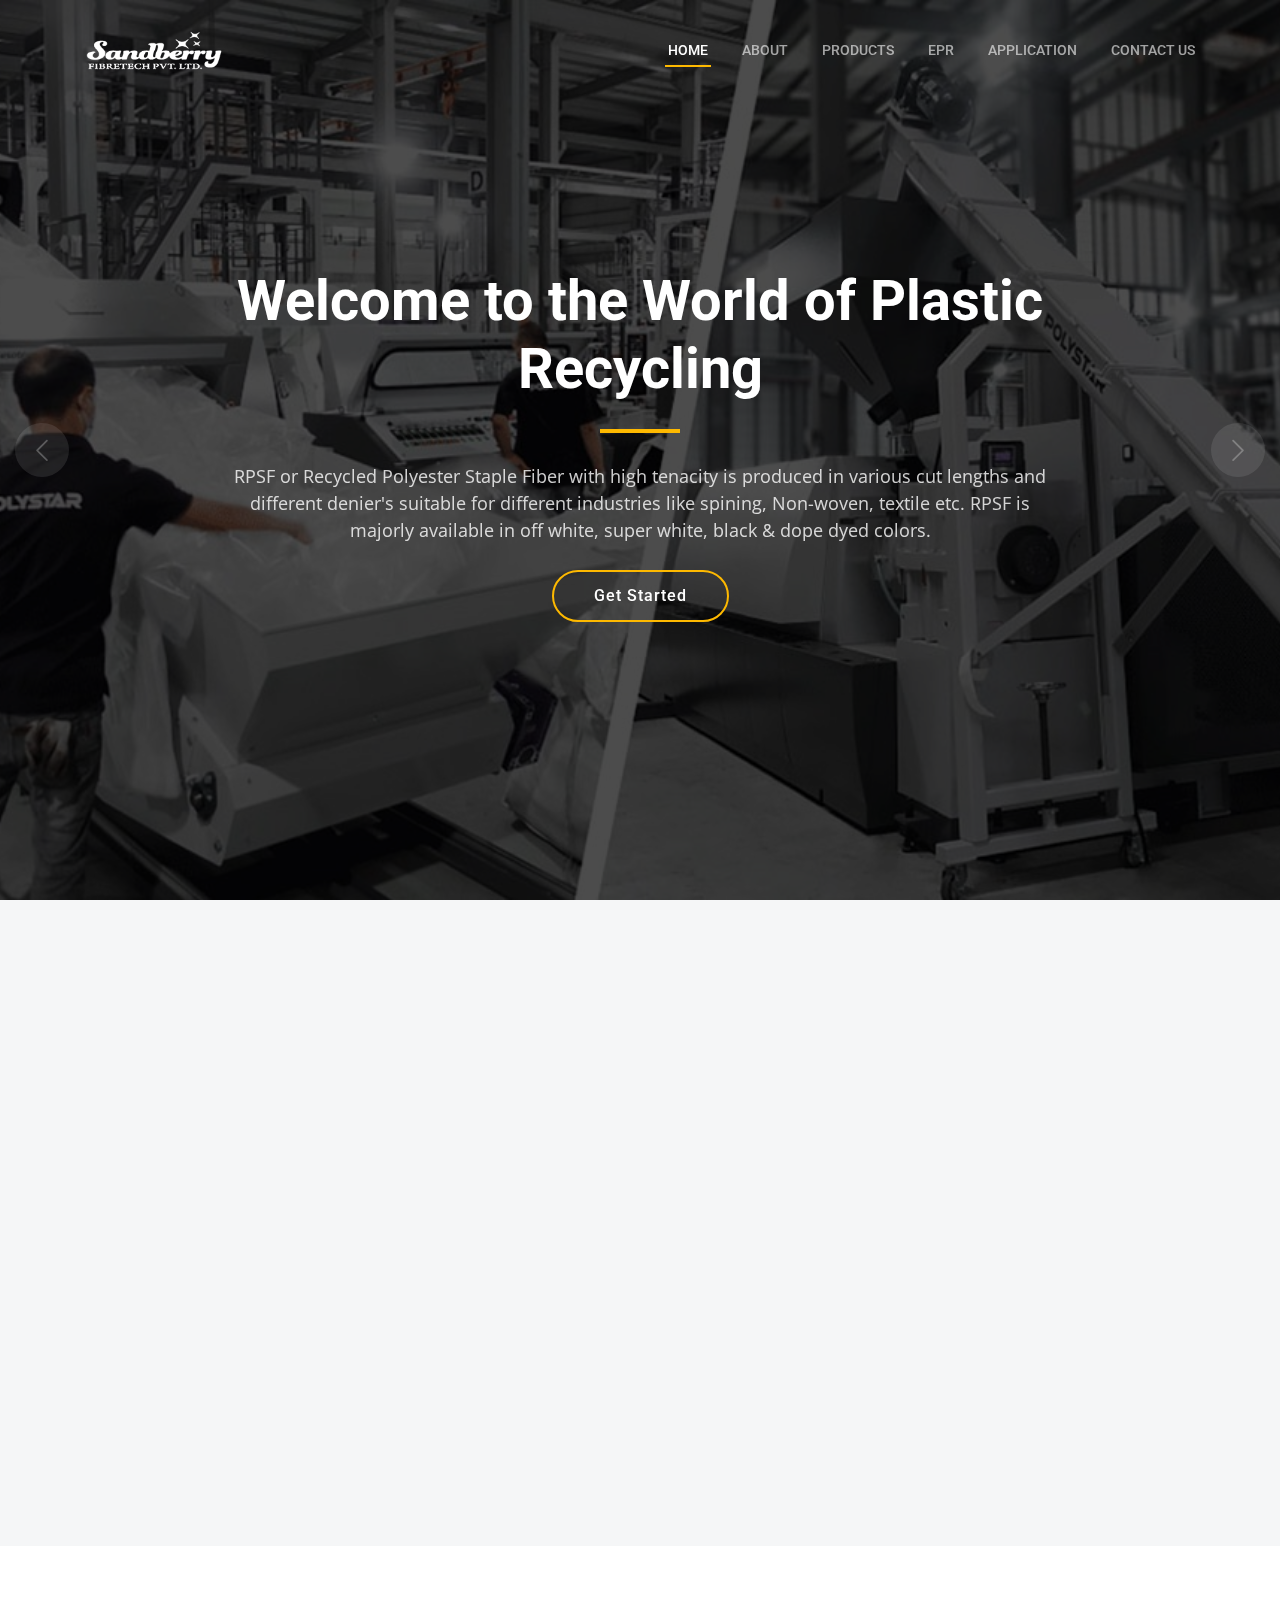
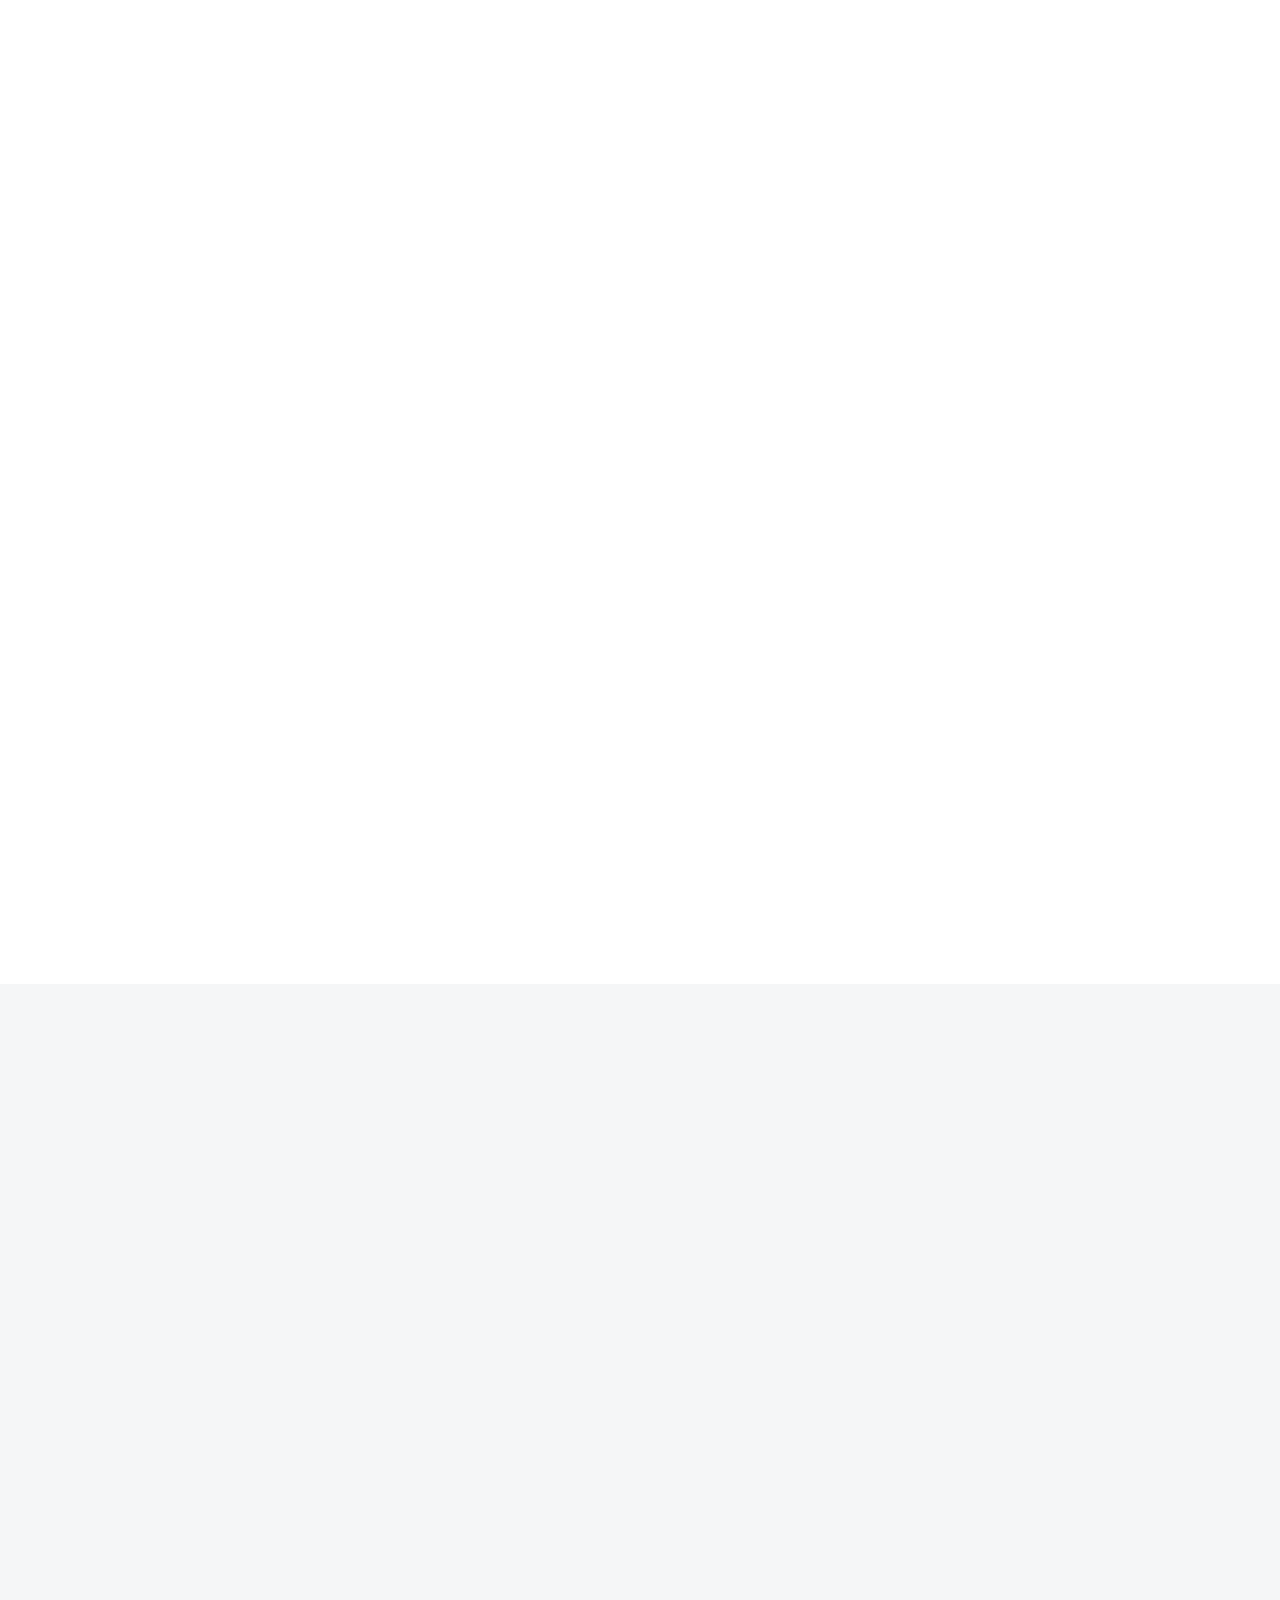
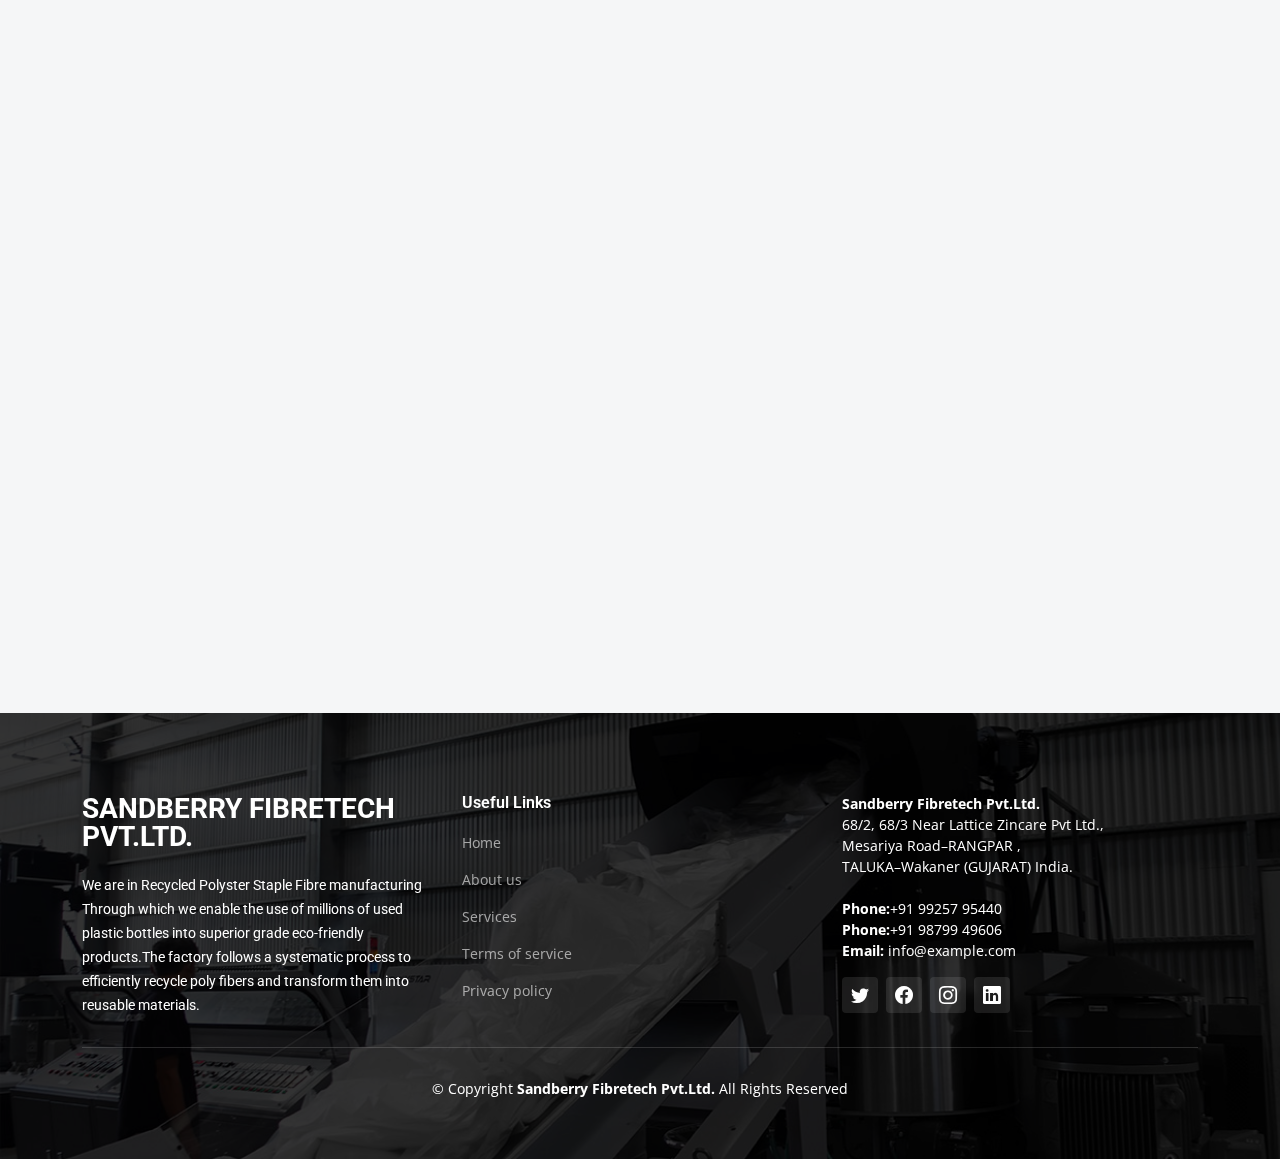
<file: index.html>
<!DOCTYPE html>
<html lang="en">

<head>
  <meta charset="utf-8">
  <meta content="width=device-width, initial-scale=1.0" name="viewport">

  <title>Sandberry Fibretech Pvt.Ltd. - Index</title>
  <meta content="" name="description">
  <meta content="" name="keywords">

  <!-- Favicons -->
  <link href="assets/img/favicon.png" rel="icon">
  <link href="assets/img/apple-touch-icon.png" rel="apple-touch-icon">

  <!-- Google Fonts -->
  <link rel="preconnect" href="https://fonts.googleapis.com">
  <link rel="preconnect" href="https://fonts.gstatic.com" crossorigin>
  <link
    href="https://fonts.googleapis.com/css2?family=Open+Sans:ital,wght@0,300;0,400;0,500;0,600;0,700;1,300;1,400;1,600;1,700&family=Roboto:ital,wght@0,300;0,400;0,500;0,600;0,700;1,300;1,400;1,500;1,600;1,700&family=Work+Sans:ital,wght@0,300;0,400;0,500;0,600;0,700;1,300;1,400;1,500;1,600;1,700&display=swap"
    rel="stylesheet">

  <!-- Vendor CSS Files -->
  <link href="assets/vendor/bootstrap/css/bootstrap.min.css" rel="stylesheet">
  <link href="assets/vendor/bootstrap-icons/bootstrap-icons.css" rel="stylesheet">
  <link href="assets/vendor/fontawesome-free/css/all.min.css" rel="stylesheet">
  <link href="assets/vendor/aos/aos.css" rel="stylesheet">
  <link href="assets/vendor/glightbox/css/glightbox.min.css" rel="stylesheet">
  <link href="assets/vendor/swiper/swiper-bundle.min.css" rel="stylesheet">

  <!-- Template Main CSS File -->
  <link href="assets/css/main.css" rel="stylesheet">

</head>

<body>

  <!-- ======= Header ======= -->
  <header id="header" class="header d-flex align-items-center">
    <div class="container-fluid container-xl d-flex align-items-center justify-content-between">
      <a href="index.html" class="logo d-flex align-items-center">
        <img src="assets/img/logo-white.png" alt="logo">
      </a>
      <i class="mobile-nav-toggle mobile-nav-show bi bi-list"></i>
      <i class="mobile-nav-toggle mobile-nav-hide d-none bi bi-x"></i>
      <nav id="navbar" class="navbar">
        <ul>
          <li><a href="index.html" class="active">Home</a></li>
          <li><a href="about.html">About</a></li>
          <li><a href="products.html">Products</a></li>
          <li><a href="epr.html">EPR</a></li>
          <li><a href="application.html">Application</a></li>
          <li><a href="contact.html">Contact us</a></li>
        </ul>
      </nav><!-- .navbar -->
    </div>
  </header><!-- End Header -->

  <!-- ======= Hero Section ======= -->
  <section id="hero" class="hero">

    <div class="info d-flex align-items-center">
      <div class="container">
        <div class="row justify-content-center">
          <div class="col-lg-9 text-center">
            <h2 data-aos="fade-down">Welcome to <span>the World of Plastic Recycling</span></h2>
            <p data-aos="fade-up">RPSF or Recycled Polyester Staple Fiber with high tenacity is produced in various cut
              lengths and different denier's suitable for different industries like spining, Non-woven, textile etc.
              RPSF is majorly available in off white, super white, black & dope dyed colors.
            </p>
            <a data-aos="fade-up" data-aos-delay="200" href="#get-started" class="btn-get-started">Get Started</a>
          </div>
        </div>
      </div>
    </div>

    <div id="hero-carousel" class="carousel slide" data-bs-ride="carousel" data-bs-interval="5000">

      <div class="carousel-item active" style="background-image: url(assets/img/slider/slider-1.jpg)">
      </div>
      <div class="carousel-item" style="background-image: url(assets/img/slider/slider-2.jpg)"></div>
      <div class="carousel-item" style="background-image: url(assets/img/slider/slider-3.jpg)"></div>

      <a class="carousel-control-prev" href="#hero-carousel" role="button" data-bs-slide="prev">
        <span class="carousel-control-prev-icon bi bi-chevron-left" aria-hidden="true"></span>
      </a>

      <a class="carousel-control-next" href="#hero-carousel" role="button" data-bs-slide="next">
        <span class="carousel-control-next-icon bi bi-chevron-right" aria-hidden="true"></span>
      </a>

    </div>

  </section><!-- End Hero Section -->

  <main id="main">

    <!-- ======= Get Started Section ======= -->
    <section id="get-started" class="get-started section-bg">
      <div class="container">

        <div class="row justify-content-between gy-4">

          <div class="col-lg-6 d-flex align-items-center" data-aos="fade-up">
            <div class="content">
              <h3>Welcome to the World of Plastic Recycling</h3>
              <p data-aos="fade-up">RPSF or Recycled Polyester Staple Fiber with high tenacity is produced in various
                cut lengths and different denier's suitable for different industries like spining, Non-woven, textile
                etc. RPSF is majorly available in off white, super white, black & dope dyed colors.
              </p>
              <p data-aos="fade-up">RPSF can be diversified as solid and hollow.we produce deniers vary from 1 to 3.0.
                in order of application fiber is divided in to high tenacity & medium tenacity. Pet flakes are produced
                from used Bottles and then after washing it can be used in manufacturies of sheets, RPSF, poly-straps
                etc.
              </p>
              <p data-aos="fade-up">More use of Recycled Pet Flakes can encourage use of recycled plastics & thus help
                save environment. Pet flakes are produced using advanced washing line to get minimum impurities. We
                produce flakes below 150 PPM.
              </p>
            </div>
          </div>

          <div class="col-lg-5" data-aos="fade">
            <form action="forms/quote.php" method="post" class="php-email-form">
              <h3>Get a quote</h3>
              <div class="row gy-3">

                <div class="col-md-12">
                  <input type="text" name="name" class="form-control" placeholder="Name" required>
                </div>

                <div class="col-md-12 ">
                  <input type="email" class="form-control" name="email" placeholder="Email" required>
                </div>

                <div class="col-md-12">
                  <input type="text" class="form-control" name="phone" placeholder="Phone" required>
                </div>

                <div class="col-md-12">
                  <textarea class="form-control" name="message" rows="6" placeholder="Message" required></textarea>
                </div>

                <div class="col-md-12 text-center">
                  <div class="loading">Loading</div>
                  <div class="error-message"></div>
                  <div class="sent-message">Your quote request has been sent successfully. Thank you!</div>
                  <button type="submit">Get a quote</button>
                </div>
              </div>
            </form>
          </div><!-- End Quote Form -->

        </div>

      </div>
    </section><!-- End Get Started Section -->

    <!-- ======= Constructions Section ======= -->
    <section id="constructions" class="constructions">
      <div class="container" data-aos="fade-up">

        <div class="section-header">
          <h2>Products</h2>
        </div>

        <div class="row gy-4">

          <div class="col-lg-12" data-aos="fade-up" data-aos-delay="100">
            <div class="card-item">
              <div class="row">
                <div class="col-xl-5">
                  <div class="card-bg" style="background-image: url(assets/img/products/photo-sb-f.jpg);"></div>
                </div>
                <div class="col-xl-7 d-flex align-items-center">
                  <div class="card-body">
                    <h4 class="card-title">Super of White</h4>
                    <p class="mb-1">The fabric created from the recycled plastic is used to make products like Sofa,
                      Cushions, Yarn
                      Spinning, Non-Woven Fabric Carpets, etc.Super of White poly fibre is a blend of cotton and
                      polyester fibres. It is a popular choice for bedding, clothing, and upholstery because it offers
                      the best qualities of both materials. Cotton is soft, breathable, and absorbent, while polyester
                      is durable, wrinkle-resistant, and easy to care for.
                    </p>
                    <p>The combination of the two materials in Super of White poly fibre results in a fabric that is
                      soft, comfortable, and long-lasting. It also makes it less prone to shrinkage or wrinkling. Super
                      of White poly fibre is an excellent choice for those who want to enjoy the softness and
                      breathability of cotton without compromising on durability and ease of care.
                    </p>
                  </div>
                </div>
              </div>
            </div>
          </div><!-- End Card Item -->

          <div class="col-lg-12" data-aos="fade-up" data-aos-delay="200">
            <div class="card-item">
              <div class="row">
                <div class="col-xl-7 d-flex align-items-center">
                  <div class="card-body">
                    <h4 class="card-title">PET Bottles</h4>
                    <p class="mb-1">We recycle discarded PET bottles into user-friendly polyester staple fibre and
                      polyester spun
                      yarn having versatile applications.Pet bottles are made from polyethylene terephthalate (PET), a
                      type of thermoplastic polymer resin. PET bottles are widely used in the packaging industry for
                      beverages, food, and personal care products due to their lightweight, durability, and
                      transparency.
                    </p>
                    <p>Polyester fiber, also known as polyfiber, is a synthetic textile fiber made from PET resin. PET
                      bottles can be recycled and transformed into polyester fiber. This process involves shredding the
                      PET bottles and melting them into a liquid form to create polyester chips. These chips can then be
                      further processed into polyester yarn and eventually woven into various fabrics.
                    </p>
                  </div>
                </div>
                <div class="col-xl-5">
                  <div class="card-bg" style="background-image: url(assets/img/products/photo-sb-g.jpg);"></div>
                </div>
              </div>
            </div>
          </div><!-- End Card Item -->

        </div>

      </div>
    </section><!-- End Constructions Section -->

    <!-- ======= Services Section ======= -->
    <section id="services" class="services section-bg">
      <div class="container" data-aos="fade-up">

        <div class="section-header">
          <h2>Why Choose Us</h2>
        </div>

        <div class="row gy-4">

          <div class="col-lg-4 col-md-6" data-aos="fade-up" data-aos-delay="100">
            <div class="service-item  position-relative">
              <div class="icon">
                <i class="fa-solid fa-mountain-city"></i>
              </div>
              <h3>Reliability & Expertise</h3>
              <p>Provide reliable research:This will help establish your company as a reliable source of information in
                the industry.
              </p>
              <a href="service-details.html" class="readmore stretched-link">Learn more <i
                  class="bi bi-arrow-right"></i></a>
            </div>
          </div><!-- End Service Item -->

          <div class="col-lg-4 col-md-6" data-aos="fade-up" data-aos-delay="200">
            <div class="service-item position-relative">
              <div class="icon">
                <i class="fa-solid fa-arrow-up-from-ground-water"></i>
              </div>
              <h3>Quality Assurance</h3>
              <p>Quality assurance is an ongoing process, and it is important to continually monitor and improve the
                quality of the content being produced. </p>
              <a href="service-details.html" class="readmore stretched-link">Learn more <i
                  class="bi bi-arrow-right"></i></a>
            </div>
          </div><!-- End Service Item -->

          <div class="col-lg-4 col-md-6" data-aos="fade-up" data-aos-delay="300">
            <div class="service-item position-relative">
              <div class="icon">
                <i class="fa-solid fa-compass-drafting"></i>
              </div>
              <h3>On-Site Support
              </h3>
              <p>At Sandberry Fibretech Pvt.Ltd., we are dedicated to providing you with the best possible support for
                your products.

              </p>
              <a href="service-details.html" class="readmore stretched-link">Learn more <i
                  class="bi bi-arrow-right"></i></a>
            </div>
          </div><!-- End Service Item -->

        </div>

      </div>
    </section><!-- End Services Section -->

    <!-- ======= Testimonials Section ======= -->
    <section id="testimonials" class="testimonials section-bg">
      <div class="container" data-aos="fade-up">

        <div class="section-header">
          <h2>Testimonials</h2>
          <p>Quam sed id excepturi ccusantium dolorem ut quis dolores nisi llum nostrum enim velit qui ut et autem uia
            reprehenderit sunt deleniti</p>
        </div>

        <div class="slides-2 swiper">
          <div class="swiper-wrapper">

            <div class="swiper-slide">
              <div class="testimonial-wrap">
                <div class="testimonial-item">
                  <img src="assets/img/testimonials/testimonials-1.jpg" class="testimonial-img" alt="">
                  <h3>Saul Goodman</h3>
                  <h4>Ceo &amp; Founder</h4>
                  <div class="stars">
                    <i class="bi bi-star-fill"></i><i class="bi bi-star-fill"></i><i class="bi bi-star-fill"></i><i
                      class="bi bi-star-fill"></i><i class="bi bi-star-fill"></i>
                  </div>
                  <p>
                    <i class="bi bi-quote quote-icon-left"></i>
                    Proin iaculis purus consequat sem cure digni ssim donec porttitora entum suscipit rhoncus.
                    Accusantium quam, ultricies eget id, aliquam eget nibh et. Maecen aliquam, risus at semper.
                    <i class="bi bi-quote quote-icon-right"></i>
                  </p>
                </div>
              </div>
            </div><!-- End testimonial item -->

            <div class="swiper-slide">
              <div class="testimonial-wrap">
                <div class="testimonial-item">
                  <img src="assets/img/testimonials/testimonials-2.jpg" class="testimonial-img" alt="">
                  <h3>Sara Wilsson</h3>
                  <h4>Designer</h4>
                  <div class="stars">
                    <i class="bi bi-star-fill"></i><i class="bi bi-star-fill"></i><i class="bi bi-star-fill"></i><i
                      class="bi bi-star-fill"></i><i class="bi bi-star-fill"></i>
                  </div>
                  <p>
                    <i class="bi bi-quote quote-icon-left"></i>
                    Export tempor illum tamen malis malis eram quae irure esse labore quem cillum quid cillum eram malis
                    quorum velit fore eram velit sunt aliqua noster fugiat irure amet legam anim culpa.
                    <i class="bi bi-quote quote-icon-right"></i>
                  </p>
                </div>
              </div>
            </div><!-- End testimonial item -->

            <div class="swiper-slide">
              <div class="testimonial-wrap">
                <div class="testimonial-item">
                  <img src="assets/img/testimonials/testimonials-3.jpg" class="testimonial-img" alt="">
                  <h3>Jena Karlis</h3>
                  <h4>Store Owner</h4>
                  <div class="stars">
                    <i class="bi bi-star-fill"></i><i class="bi bi-star-fill"></i><i class="bi bi-star-fill"></i><i
                      class="bi bi-star-fill"></i><i class="bi bi-star-fill"></i>
                  </div>
                  <p>
                    <i class="bi bi-quote quote-icon-left"></i>
                    Enim nisi quem export duis labore cillum quae magna enim sint quorum nulla quem veniam duis minim
                    tempor labore quem eram duis noster aute amet eram fore quis sint minim.
                    <i class="bi bi-quote quote-icon-right"></i>
                  </p>
                </div>
              </div>
            </div><!-- End testimonial item -->

            <div class="swiper-slide">
              <div class="testimonial-wrap">
                <div class="testimonial-item">
                  <img src="assets/img/testimonials/testimonials-4.jpg" class="testimonial-img" alt="">
                  <h3>Matt Brandon</h3>
                  <h4>Freelancer</h4>
                  <div class="stars">
                    <i class="bi bi-star-fill"></i><i class="bi bi-star-fill"></i><i class="bi bi-star-fill"></i><i
                      class="bi bi-star-fill"></i><i class="bi bi-star-fill"></i>
                  </div>
                  <p>
                    <i class="bi bi-quote quote-icon-left"></i>
                    Fugiat enim eram quae cillum dolore dolor amet nulla culpa multos export minim fugiat minim velit
                    minim dolor enim duis veniam ipsum anim magna sunt elit fore quem dolore labore illum veniam.
                    <i class="bi bi-quote quote-icon-right"></i>
                  </p>
                </div>
              </div>
            </div><!-- End testimonial item -->

            <div class="swiper-slide">
              <div class="testimonial-wrap">
                <div class="testimonial-item">
                  <img src="assets/img/testimonials/testimonials-5.jpg" class="testimonial-img" alt="">
                  <h3>John Larson</h3>
                  <h4>Entrepreneur</h4>
                  <div class="stars">
                    <i class="bi bi-star-fill"></i><i class="bi bi-star-fill"></i><i class="bi bi-star-fill"></i><i
                      class="bi bi-star-fill"></i><i class="bi bi-star-fill"></i>
                  </div>
                  <p>
                    <i class="bi bi-quote quote-icon-left"></i>
                    Quis quorum aliqua sint quem legam fore sunt eram irure aliqua veniam tempor noster veniam enim
                    culpa labore duis sunt culpa nulla illum cillum fugiat legam esse veniam culpa fore nisi cillum
                    quid.
                    <i class="bi bi-quote quote-icon-right"></i>
                  </p>
                </div>
              </div>
            </div><!-- End testimonial item -->

          </div>
          <div class="swiper-pagination"></div>
        </div>

      </div>
    </section><!-- End Testimonials Section -->


  </main><!-- End #main -->

  <!-- ======= Footer ======= -->
  <footer id="footer" class="footer">
    <div class="footer-content position-relative">
      <div class="container">
        <div class="row">

          <div class="col-lg-4 col-md-6">
            <div class="footer-info">
              <h3>Sandberry Fibretech Pvt.Ltd.
              </h3>
              <p>
                We are in Recycled Polyster Staple Fibre manufacturing Through which we enable the use of millions of
                used plastic bottles into superior grade eco-friendly products.The factory follows a systematic process
                to efficiently recycle poly fibers and transform them into reusable materials.
              </p>
            </div>
          </div><!-- End footer info column-->

          <div class="col-lg-4 col-md-6 footer-links">
            <h4>Useful Links</h4>
            <ul>
              <li><a href="index.html">Home</a></li>
              <li><a href="about.html">About us</a></li>
              <li><a href="#">Services</a></li>
              <li><a href="#">Terms of service</a></li>
              <li><a href="#">Privacy policy</a></li>
            </ul>
          </div><!-- End footer links column-->

          <div class="col-lg-4 col-md-6 footer-links">
            <p>
              <b>Sandberry Fibretech Pvt.Ltd.</b><br>
              68/2, 68/3 Near Lattice Zincare Pvt Ltd.,<br>
              Mesariya Road–RANGPAR ,<br>
              TALUKA–Wakaner (GUJARAT) India.<br><br>
              <strong>Phone:</strong>+91 99257 95440
              <br>
              <strong>Phone:</strong>+91 98799 49606
              <br>
              <strong>Email:</strong> info@example.com<br>
            </p>
            <div class="social-links d-flex mt-3">
              <a href="#" class="d-flex align-items-center justify-content-center"><i class="bi bi-twitter"></i></a>
              <a href="#" class="d-flex align-items-center justify-content-center"><i class="bi bi-facebook"></i></a>
              <a href="#" class="d-flex align-items-center justify-content-center"><i class="bi bi-instagram"></i></a>
              <a href="#" class="d-flex align-items-center justify-content-center"><i class="bi bi-linkedin"></i></a>
            </div>
          </div><!-- End footer links column-->
        </div>
      </div>
    </div>

    <div class="footer-legal text-center position-relative">
      <div class="container">
        <div class="copyright">
          &copy; Copyright <strong><span>Sandberry Fibretech Pvt.Ltd.</span></strong> All Rights Reserved
        </div>
      </div>
    </div>

  </footer>
  <!-- End Footer -->

  <a href="#" class="scroll-top d-flex align-items-center justify-content-center"><i
      class="bi bi-arrow-up-short"></i></a>

  <div id="preloader"></div>

  <!-- Vendor JS Files -->
  <script src="assets/vendor/bootstrap/js/bootstrap.bundle.min.js"></script>
  <script src="assets/vendor/aos/aos.js"></script>
  <script src="assets/vendor/glightbox/js/glightbox.min.js"></script>
  <script src="assets/vendor/isotope-layout/isotope.pkgd.min.js"></script>
  <script src="assets/vendor/swiper/swiper-bundle.min.js"></script>
  <script src="assets/vendor/purecounter/purecounter_vanilla.js"></script>
  <script src="assets/vendor/php-email-form/validate.js"></script>

  <!-- Template Main JS File -->
  <script src="assets/js/main.js"></script>

</body>

</html>
</file>
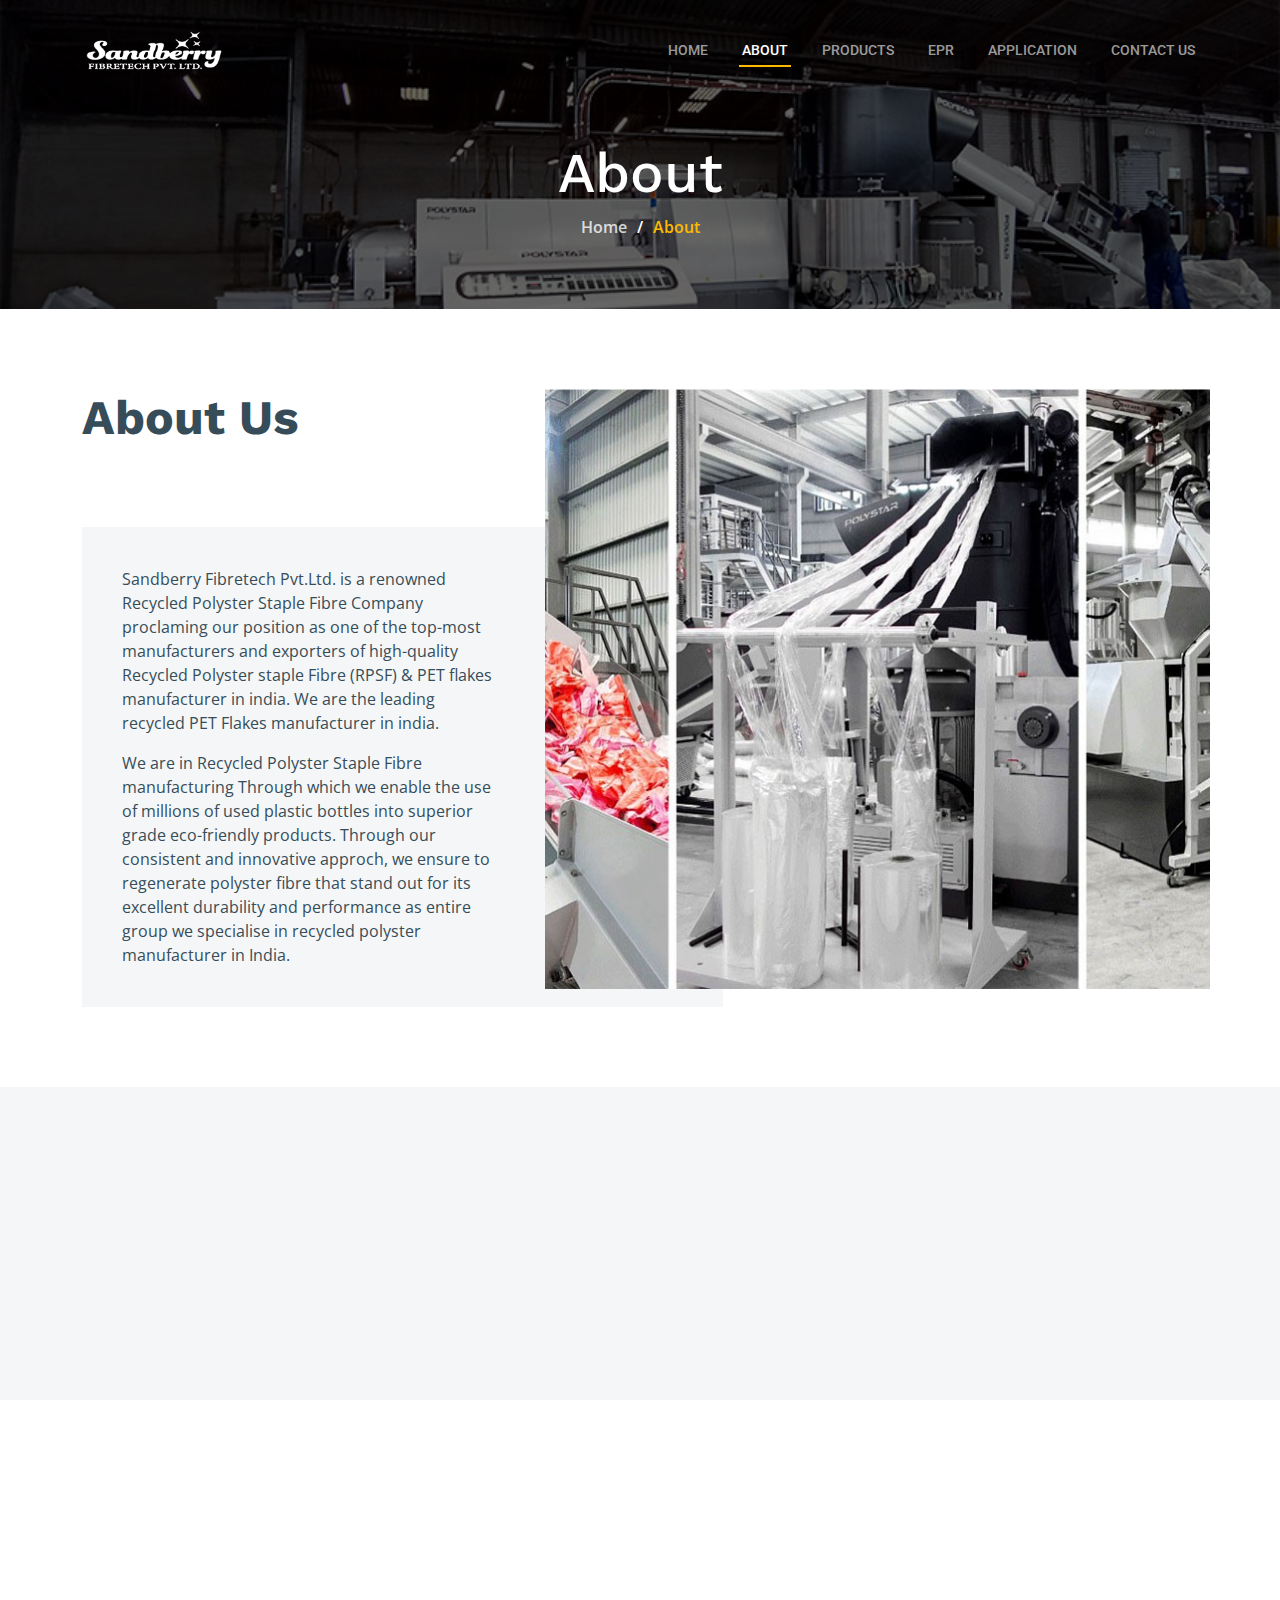
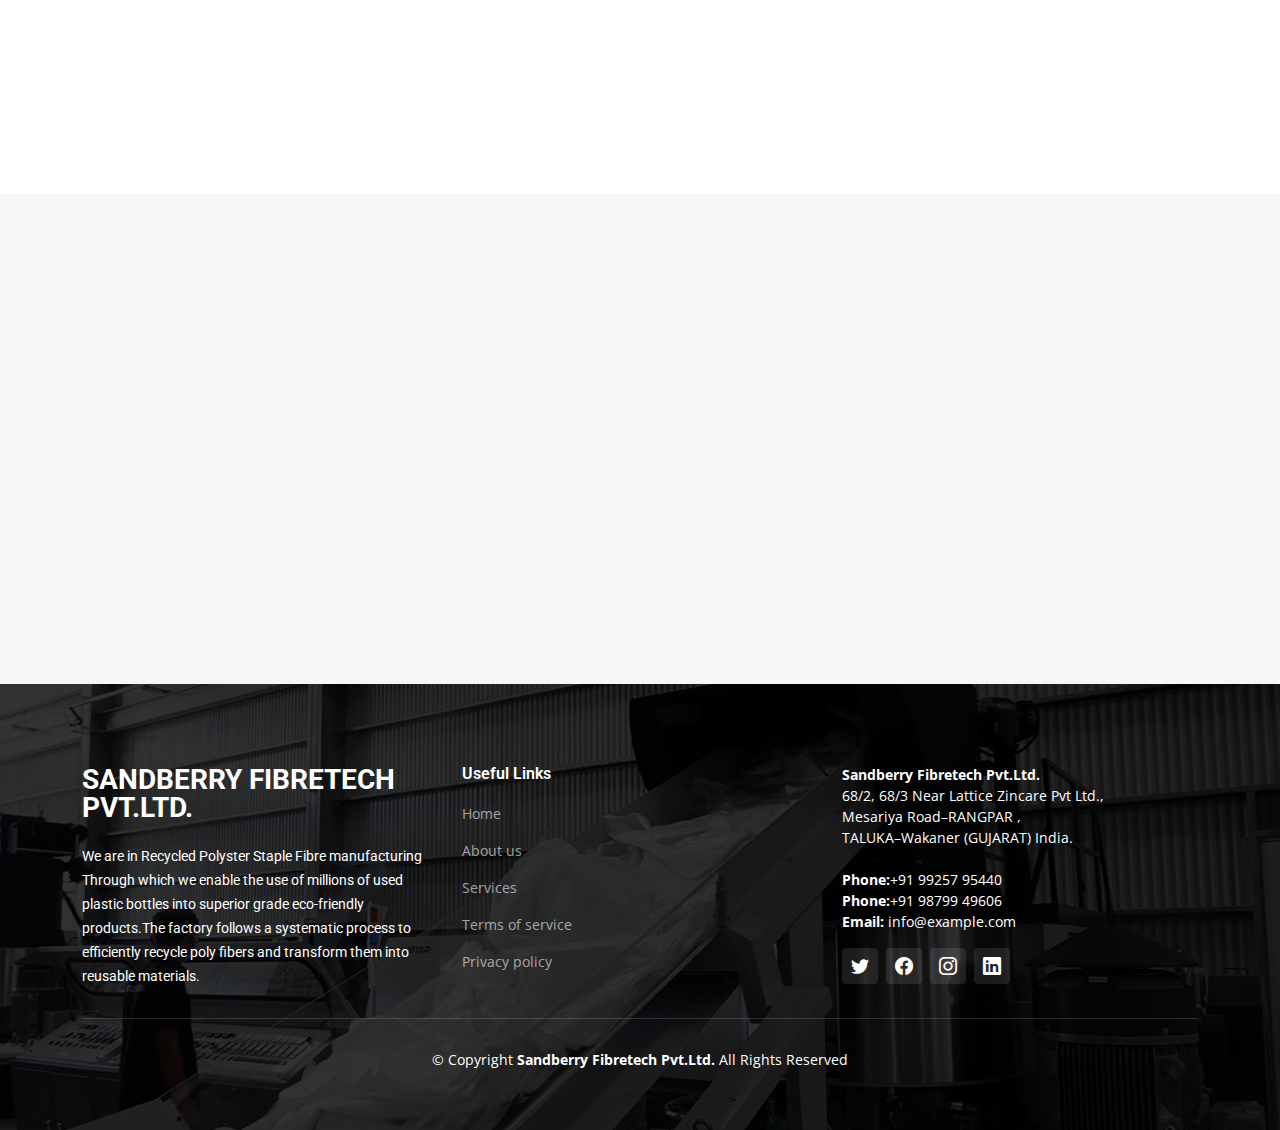
<file: about.html>
<!DOCTYPE html>
<html lang="en">

<head>
  <meta charset="utf-8">
  <meta content="width=device-width, initial-scale=1.0" name="viewport">

  <title>Sandberry Fibretech Pvt.Ltd. - About</title>
  <meta content="" name="description">
  <meta content="" name="keywords">

  <!-- Favicons -->
  <link href="assets/img/favicon.png" rel="icon">
  <link href="assets/img/apple-touch-icon.png" rel="apple-touch-icon">

  <!-- Google Fonts -->
  <link rel="preconnect" href="https://fonts.googleapis.com">
  <link rel="preconnect" href="https://fonts.gstatic.com" crossorigin>
  <link
    href="https://fonts.googleapis.com/css2?family=Open+Sans:ital,wght@0,300;0,400;0,500;0,600;0,700;1,300;1,400;1,600;1,700&family=Roboto:ital,wght@0,300;0,400;0,500;0,600;0,700;1,300;1,400;1,500;1,600;1,700&family=Work+Sans:ital,wght@0,300;0,400;0,500;0,600;0,700;1,300;1,400;1,500;1,600;1,700&display=swap"
    rel="stylesheet">

  <!-- Vendor CSS Files -->
  <link href="assets/vendor/bootstrap/css/bootstrap.min.css" rel="stylesheet">
  <link href="assets/vendor/bootstrap-icons/bootstrap-icons.css" rel="stylesheet">
  <link href="assets/vendor/fontawesome-free/css/all.min.css" rel="stylesheet">
  <link href="assets/vendor/aos/aos.css" rel="stylesheet">
  <link href="assets/vendor/glightbox/css/glightbox.min.css" rel="stylesheet">
  <link href="assets/vendor/swiper/swiper-bundle.min.css" rel="stylesheet">

  <!-- Template Main CSS File -->
  <link href="assets/css/main.css" rel="stylesheet">

</head>

<body>

  <!-- ======= Header ======= -->
  <header id="header" class="header d-flex align-items-center">
    <div class="container-fluid container-xl d-flex align-items-center justify-content-between">
      <a href="index.html" class="logo d-flex align-items-center">
        <img src="assets/img/logo-white.png" alt="logo">
      </a>
      <i class="mobile-nav-toggle mobile-nav-show bi bi-list"></i>
      <i class="mobile-nav-toggle mobile-nav-hide d-none bi bi-x"></i>
      <nav id="navbar" class="navbar">
        <ul>
          <li><a href="index.html">Home</a></li>
          <li><a href="about.html" class="active">About</a></li>
          <li><a href="products.html">Products</a></li>
          <li><a href="epr.html">EPR</a></li>
          <li><a href="application.html">Application</a></li>
          <li><a href="contact.html">Contact us</a></li>
        </ul>
      </nav><!-- .navbar -->
    </div>
  </header><!-- End Header -->

  <main id="main">

    <!-- ======= Breadcrumbs ======= -->
    <div class="breadcrumbs d-flex align-items-center" style="background-image: url('assets/img/slider/slider-8.jpg');">
      <div class="container position-relative d-flex flex-column align-items-center" data-aos="fade">

        <h2>About</h2>
        <ol>
          <li><a href="index.html">Home</a></li>
          <li>About</li>
        </ol>

      </div>
    </div>

    <section id="about" class="about">
      <div class="container" data-aos="fade-up">

        <div class="row position-relative">

          <div class="col-lg-7 about-img" style="background-image: url(assets/img/slider/slider-3.jpg);"></div>

          <div class="col-lg-7">
            <h2>About Us </h2>
            <div class="our-story">
              <p>Sandberry Fibretech Pvt.Ltd. is a renowned Recycled Polyster Staple Fibre Company proclaming our
                position as one of the top-most manufacturers and exporters of high-quality Recycled Polyster staple
                Fibre (RPSF) & PET flakes manufacturer in india. We are the leading recycled PET Flakes manufacturer in
                india.
              </p>
              <p>
                We are in Recycled Polyster Staple Fibre manufacturing Through which we enable the use of millions of
                used plastic bottles into superior grade eco-friendly products. Through our consistent and innovative
                approch, we ensure to regenerate polyster fibre that stand out for its excellent durability and
                performance as entire group we specialise in recycled polyster manufacturer in India.
              </p>
            </div>
          </div>

        </div>

      </div>
    </section>

    <section id="stats-counter" class="stats-counter section-bg">
      <div class="container" data-aos="fade-up">
        <h3>Who we are?
        </h3>
        <p>Being into sustainable business of PET plastic Recycling, We aim to collect maximum PET waste through our PAN
          India network and minimize its environmental impact by turning it into resource. Having its manufacturing
          units at Rangpar (Gujarat) Sandberry Fibretech Pvt.Ltd. has a cumulative capacity of 30,000 TPA of Recycled
          Polyster Staple Fibre, rPET Fibre and yarn. Our products find application in the manufacture of textiles
          (T-Shirts, body warmers etc.), functional textiles (non-woven air filter fabric, geo textiles, carpets, car
          upholstery) and fillings (for pillows, duvets, toys).
        </p>
      </div>
    </section>

    <section id="alt-services" class="alt-services">
      <div class="container" data-aos="fade-up">
        <h3>
          How we do?
        </h3>
        <p>
          The Poly Fibre Recycling Factory specializes in the recycling of polymeric fibers, such as polyester, to
          minimize environmental impact and promote sustainability. The factory follows a systematic process to
          efficiently recycle poly fibers and transform them into reusable materials. These materials are gathered
          through partnerships with textile manufacturers, waste management companies, and recycling programs. Upon
          collection, the polymeric fibers go through a sorting process. This step helps in optimizing the recycling
          process and ensures that the final products meet quality standards. By implementing these steps, the Poly
          Fibre Recycling Factory contributes to a circular economy by reducing the demand for new raw materials,
          minimizing waste generation, and promoting sustainable practices within the textile industry.
        </p>
      </div>
    </section>

    <section id="alt-services-2" class="alt-services section-bg">
      <div class="container" data-aos="fade-up">

        <div class="row justify-content-around gy-4">
          <div class="col-md-6">
            <h3>
              Our Vision
            </h3>
            <p>Our vision is to create a sustainable and environmentally conscious future by becoming a leading force in
              waste PET bottle recycling. Through innovation, collaboration, and cutting-edge technology, we strive to
              set new benchmarks in PET bottle recycling, ensuring that every bottle is given a new life while reducing
              the environmental impact of plastic waste. Our vision is to inspire individuals, businesses, and
              communities to embrace sustainable practices, promoting a cleaner and greener planet for generations to
              come.
            </p>
          </div>
          <div class="col-md-6">
            <h3>
              Our Mission
            </h3>
            <ul class="list-unstyled">
              <li><i class="bi bi-check-circle"></i>
                <span>
                  Our primary focus is on understanding and exceeding the expectations of our customers.
                </span>
              </li>
              <li><i class="bi bi-check-circle"></i>
                <span>
                  Our commitment to excellence extends to all aspects of our operations, from manufacturing to customer
                  service.
                </span>
              </li>
              <li><i class="bi bi-check-circle"></i>
                <span>
                  We recognize the importance of environmental sustainability and are committed to minimizing our
                  ecological footprint.
                </span>
              </li>
              <li><i class="bi bi-check-circle"></i>
                <span>
                  Our highly skilled and motivated team is instrumental in delivering world class services and driving
                  our company's success.
                </span>
              </li>
              <li><i class="bi bi-check-circle"></i>
                <span>
                  We aspire to expand our reach globally and serve customers across different regions and industries.
                </span>
              </li>
            </ul>
          </div>
        </div>

      </div>
    </section>


  </main><!-- End #main -->

  <!-- ======= Footer ======= -->
  <footer id="footer" class="footer">
    <div class="footer-content position-relative">
      <div class="container">
        <div class="row">

          <div class="col-lg-4 col-md-6">
            <div class="footer-info">
              <h3>Sandberry Fibretech Pvt.Ltd.
              </h3>
              <p>
                We are in Recycled Polyster Staple Fibre manufacturing Through which we enable the use of millions of
                used plastic bottles into superior grade eco-friendly products.The factory follows a systematic process
                to efficiently recycle poly fibers and transform them into reusable materials.
              </p>
            </div>
          </div><!-- End footer info column-->

          <div class="col-lg-4 col-md-6 footer-links">
            <h4>Useful Links</h4>
            <ul>
              <li><a href="index.html">Home</a></li>
              <li><a href="about.html">About us</a></li>
              <li><a href="#">Services</a></li>
              <li><a href="#">Terms of service</a></li>
              <li><a href="#">Privacy policy</a></li>
            </ul>
          </div><!-- End footer links column-->

          <div class="col-lg-4 col-md-6 footer-links">
            <p>
              <b>Sandberry Fibretech Pvt.Ltd.</b><br>
              68/2, 68/3 Near Lattice Zincare Pvt Ltd.,<br>
              Mesariya Road–RANGPAR ,<br>
              TALUKA–Wakaner (GUJARAT) India.<br><br>
              <strong>Phone:</strong>+91 99257 95440
              <br>
              <strong>Phone:</strong>+91 98799 49606
              <br>
              <strong>Email:</strong> info@example.com<br>
            </p>
            <div class="social-links d-flex mt-3">
              <a href="#" class="d-flex align-items-center justify-content-center"><i class="bi bi-twitter"></i></a>
              <a href="#" class="d-flex align-items-center justify-content-center"><i class="bi bi-facebook"></i></a>
              <a href="#" class="d-flex align-items-center justify-content-center"><i class="bi bi-instagram"></i></a>
              <a href="#" class="d-flex align-items-center justify-content-center"><i class="bi bi-linkedin"></i></a>
            </div>
          </div><!-- End footer links column-->
        </div>
      </div>
    </div>

    <div class="footer-legal text-center position-relative">
      <div class="container">
        <div class="copyright">
          &copy; Copyright <strong><span>Sandberry Fibretech Pvt.Ltd.</span></strong> All Rights Reserved
        </div>
      </div>
    </div>

  </footer>
  <!-- End Footer -->

  <a href="#" class="scroll-top d-flex align-items-center justify-content-center"><i
      class="bi bi-arrow-up-short"></i></a>

  <div id="preloader"></div>

  <!-- Vendor JS Files -->
  <script src="assets/vendor/bootstrap/js/bootstrap.bundle.min.js"></script>
  <script src="assets/vendor/aos/aos.js"></script>
  <script src="assets/vendor/glightbox/js/glightbox.min.js"></script>
  <script src="assets/vendor/isotope-layout/isotope.pkgd.min.js"></script>
  <script src="assets/vendor/swiper/swiper-bundle.min.js"></script>
  <script src="assets/vendor/purecounter/purecounter_vanilla.js"></script>
  <script src="assets/vendor/php-email-form/validate.js"></script>

  <!-- Template Main JS File -->
  <script src="assets/js/main.js"></script>

</body>

</html>
</file>
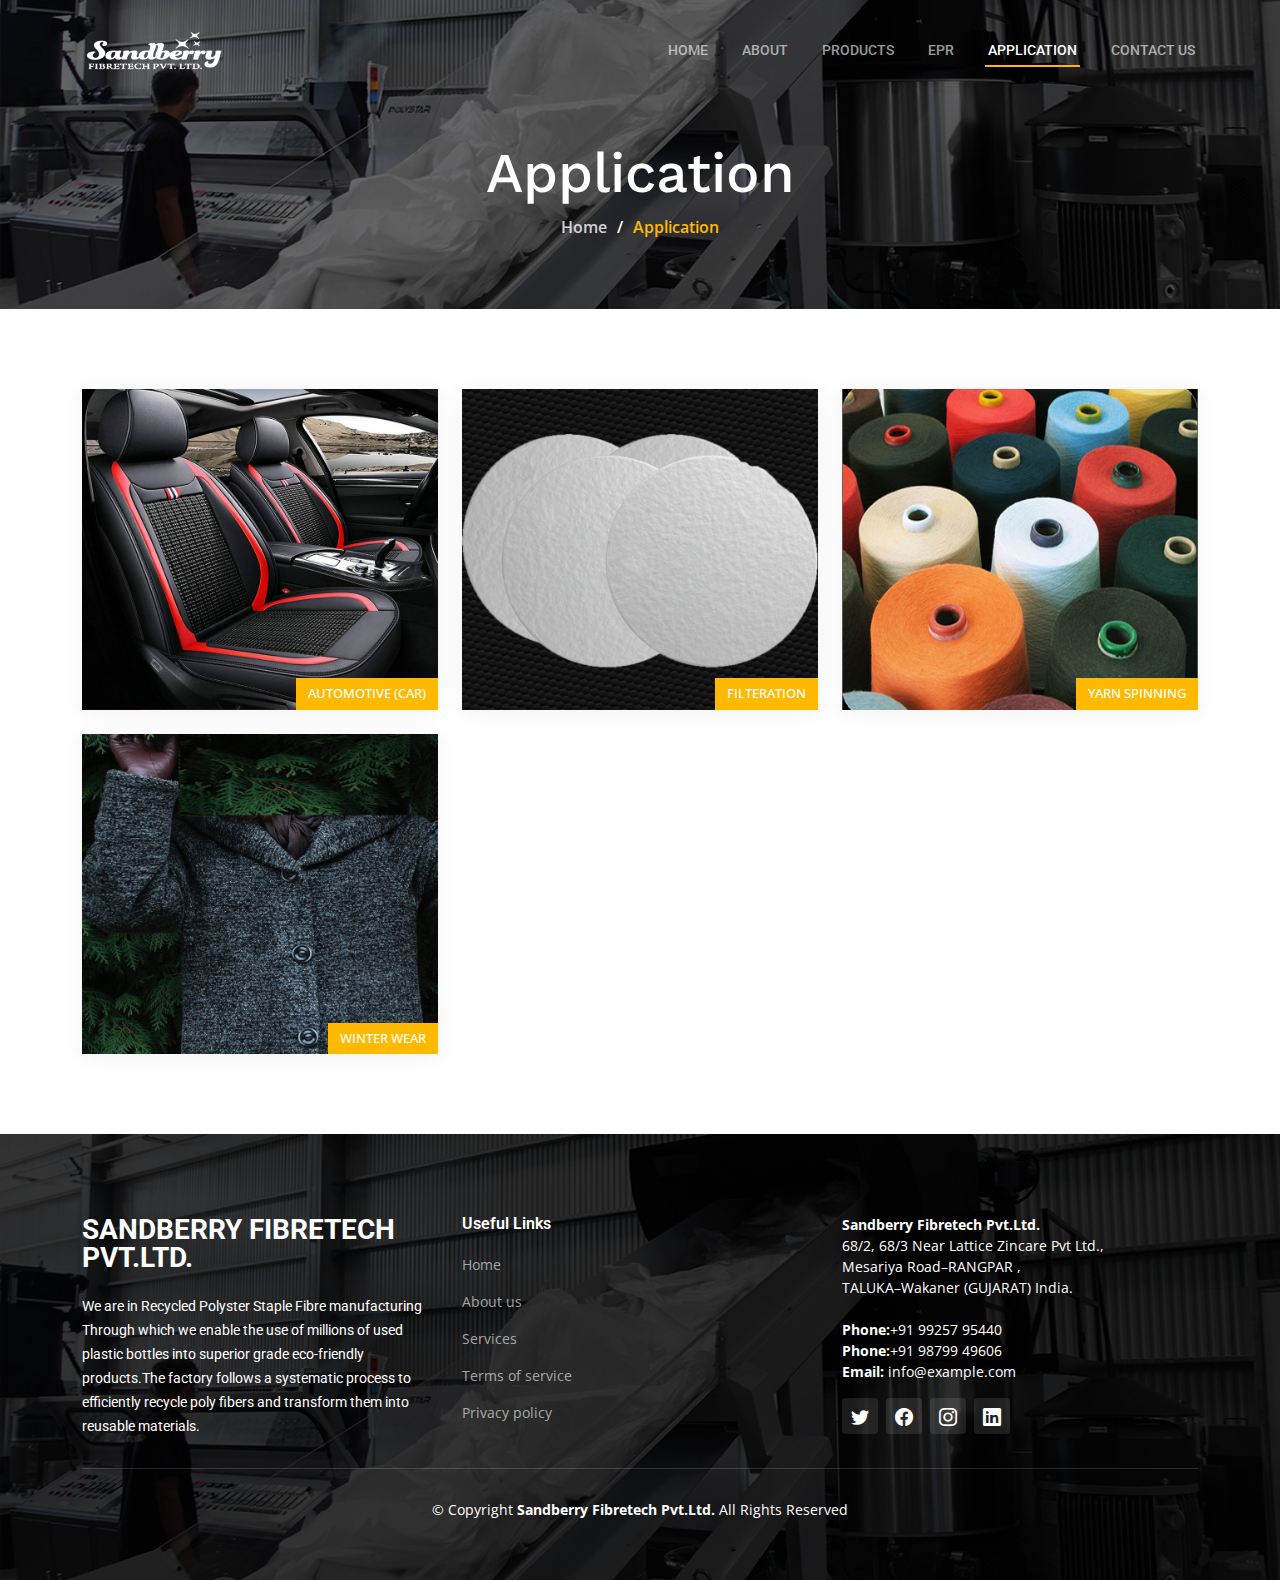
<file: application.html>
<!DOCTYPE html>
<html lang="en">

<head>
  <meta charset="utf-8">
  <meta content="width=device-width, initial-scale=1.0" name="viewport">

  <title>Sandberry Fibretech Pvt.Ltd. - Application</title>
  <meta content="" name="description">
  <meta content="" name="keywords">

  <!-- Favicons -->
  <link href="assets/img/favicon.png" rel="icon">
  <link href="assets/img/apple-touch-icon.png" rel="apple-touch-icon">

  <!-- Google Fonts -->
  <link rel="preconnect" href="https://fonts.googleapis.com">
  <link rel="preconnect" href="https://fonts.gstatic.com" crossorigin>
  <link
    href="https://fonts.googleapis.com/css2?family=Open+Sans:ital,wght@0,300;0,400;0,500;0,600;0,700;1,300;1,400;1,600;1,700&family=Roboto:ital,wght@0,300;0,400;0,500;0,600;0,700;1,300;1,400;1,500;1,600;1,700&family=Work+Sans:ital,wght@0,300;0,400;0,500;0,600;0,700;1,300;1,400;1,500;1,600;1,700&display=swap"
    rel="stylesheet">

  <!-- Vendor CSS Files -->
  <link href="assets/vendor/bootstrap/css/bootstrap.min.css" rel="stylesheet">
  <link href="assets/vendor/bootstrap-icons/bootstrap-icons.css" rel="stylesheet">
  <link href="assets/vendor/fontawesome-free/css/all.min.css" rel="stylesheet">
  <link href="assets/vendor/aos/aos.css" rel="stylesheet">
  <link href="assets/vendor/glightbox/css/glightbox.min.css" rel="stylesheet">
  <link href="assets/vendor/swiper/swiper-bundle.min.css" rel="stylesheet">

  <!-- Template Main CSS File -->
  <link href="assets/css/main.css" rel="stylesheet">


</head>

<body>

  <!-- ======= Header ======= -->
  <header id="header" class="header d-flex align-items-center">
    <div class="container-fluid container-xl d-flex align-items-center justify-content-between">
      <a href="index.html" class="logo d-flex align-items-center">
        <img src="assets/img/logo-white.png" alt="logo">
      </a>
      <i class="mobile-nav-toggle mobile-nav-show bi bi-list"></i>
      <i class="mobile-nav-toggle mobile-nav-hide d-none bi bi-x"></i>
      <nav id="navbar" class="navbar">
        <ul>
          <li><a href="index.html">Home</a></li>
          <li><a href="about.html">About</a></li>
          <li><a href="products.html">Products</a></li>
          <li><a href="epr.html">EPR</a></li>
          <li><a href="application.html" class="active">Application</a></li>
          <li><a href="contact.html">Contact us</a></li>
        </ul>
      </nav><!-- .navbar -->
    </div>
  </header><!-- End Header -->

  <main id="main">

    <!-- ======= Breadcrumbs ======= -->
    <div class="breadcrumbs d-flex align-items-center" style="background-image: url('assets/img/slider/slider-7.jpg');">
      <div class="container position-relative d-flex flex-column align-items-center" data-aos="fade">

        <h2>Application</h2>
        <ol>
          <li><a href="index.html">Home</a></li>
          <li>Application</li>
        </ol>

      </div>
    </div><!-- End Breadcrumbs -->

    <!-- ======= Application Section ======= -->
    <section id="blog" class="blog">
      <div class="container" data-aos="fade-up" data-aos-delay="100">

        <div class="row gy-4 posts-list">

          <div class="col-xl-4 col-md-6">
            <div class="post-item position-relative h-100">

              <div class="post-img position-relative overflow-hidden">
                <img src="assets/img/application/photo-sf-d.jpg" class="img-fluid" alt="">
                <span class="post-date">Automotive (Car)</span>
              </div>
            </div>
          </div><!-- End post list item -->

          <div class="col-xl-4 col-md-6">
            <div class="post-item position-relative h-100">

              <div class="post-img position-relative overflow-hidden">
                <img src="assets/img/application/photo-sf-e.jpg" class="img-fluid" alt="">
                <span class="post-date">Filteration</span>
              </div>
            </div>
          </div><!-- End post list item -->

          <div class="col-xl-4 col-md-6">
            <div class="post-item position-relative h-100">

              <div class="post-img position-relative overflow-hidden">
                <img src="assets/img/application/photo-sf-f.jpg" class="img-fluid" alt="">
                <span class="post-date">Yarn Spinning</span>
              </div>
            </div>
          </div><!-- End post list item -->

          <div class="col-xl-4 col-md-6">
            <div class="post-item position-relative h-100">

              <div class="post-img position-relative overflow-hidden">
                <img src="assets/img/application/photo-sf-i.jpg" class="img-fluid" alt="">
                <span class="post-date">Winter Wear</span>
              </div>
            </div>
          </div><!-- End post list item -->

        </div><!-- End Application posts list -->
      </div>
    </section><!-- End Application Section -->

  </main><!-- End #main -->

  <!-- ======= Footer ======= -->
  <footer id="footer" class="footer">
    <div class="footer-content position-relative">
      <div class="container">
        <div class="row">

          <div class="col-lg-4 col-md-6">
            <div class="footer-info">
              <h3>Sandberry Fibretech Pvt.Ltd.
              </h3>
              <p>
                We are in Recycled Polyster Staple Fibre manufacturing Through which we enable the use of millions of
                used plastic bottles into superior grade eco-friendly products.The factory follows a systematic process
                to efficiently recycle poly fibers and transform them into reusable materials.
              </p>
            </div>
          </div><!-- End footer info column-->

          <div class="col-lg-4 col-md-6 footer-links">
            <h4>Useful Links</h4>
            <ul>
              <li><a href="index.html">Home</a></li>
              <li><a href="about.html">About us</a></li>
              <li><a href="#">Services</a></li>
              <li><a href="#">Terms of service</a></li>
              <li><a href="#">Privacy policy</a></li>
            </ul>
          </div><!-- End footer links column-->

          <div class="col-lg-4 col-md-6 footer-links">
            <p>
              <b>Sandberry Fibretech Pvt.Ltd.</b><br>
              68/2, 68/3 Near Lattice Zincare Pvt Ltd.,<br>
              Mesariya Road–RANGPAR ,<br>
              TALUKA–Wakaner (GUJARAT) India.<br><br>
              <strong>Phone:</strong>+91 99257 95440
              <br>
              <strong>Phone:</strong>+91 98799 49606
              <br>
              <strong>Email:</strong> info@example.com<br>
            </p>
            <div class="social-links d-flex mt-3">
              <a href="#" class="d-flex align-items-center justify-content-center"><i class="bi bi-twitter"></i></a>
              <a href="#" class="d-flex align-items-center justify-content-center"><i class="bi bi-facebook"></i></a>
              <a href="#" class="d-flex align-items-center justify-content-center"><i class="bi bi-instagram"></i></a>
              <a href="#" class="d-flex align-items-center justify-content-center"><i class="bi bi-linkedin"></i></a>
            </div>
          </div><!-- End footer links column-->
        </div>
      </div>
    </div>

    <div class="footer-legal text-center position-relative">
      <div class="container">
        <div class="copyright">
          &copy; Copyright <strong><span>Sandberry Fibretech Pvt.Ltd.</span></strong> All Rights Reserved
        </div>
      </div>
    </div>

  </footer>
  <!-- End Footer -->

  <a href="#" class="scroll-top d-flex align-items-center justify-content-center"><i
      class="bi bi-arrow-up-short"></i></a>

  <div id="preloader"></div>

  <!-- Vendor JS Files -->
  <script src="assets/vendor/bootstrap/js/bootstrap.bundle.min.js"></script>
  <script src="assets/vendor/aos/aos.js"></script>
  <script src="assets/vendor/glightbox/js/glightbox.min.js"></script>
  <script src="assets/vendor/isotope-layout/isotope.pkgd.min.js"></script>
  <script src="assets/vendor/swiper/swiper-bundle.min.js"></script>
  <script src="assets/vendor/purecounter/purecounter_vanilla.js"></script>
  <script src="assets/vendor/php-email-form/validate.js"></script>

  <!-- Template Main JS File -->
  <script src="assets/js/main.js"></script>

</body>

</html>
</file>
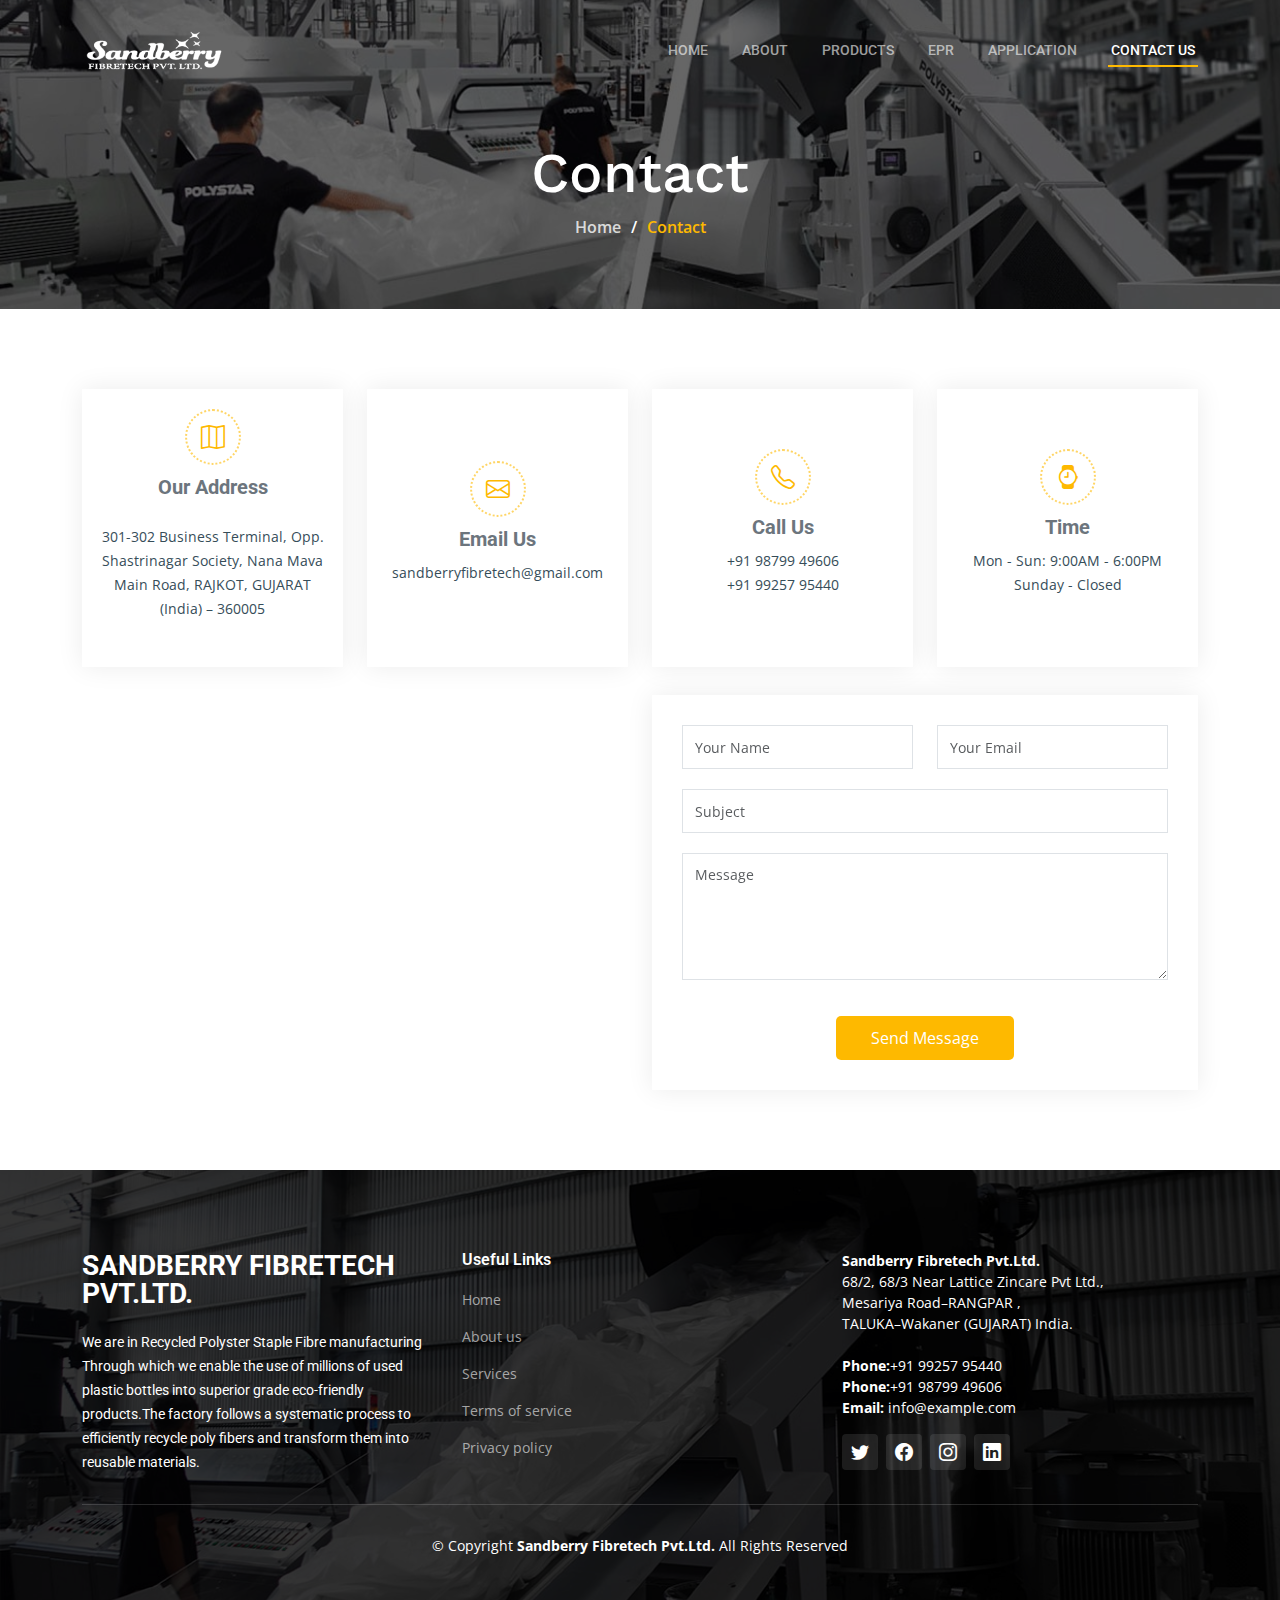
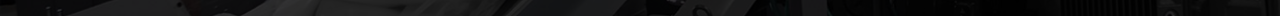
<file: contact.html>
<!DOCTYPE html>
<html lang="en">

<head>
  <meta charset="utf-8">
  <meta content="width=device-width, initial-scale=1.0" name="viewport">

  <title>Sandberry Fibretech Pvt.Ltd. - Contact</title>
  <meta content="" name="description">
  <meta content="" name="keywords">

  <!-- Favicons -->
  <link href="assets/img/favicon.png" rel="icon">
  <link href="assets/img/apple-touch-icon.png" rel="apple-touch-icon">

  <!-- Google Fonts -->
  <link rel="preconnect" href="https://fonts.googleapis.com">
  <link rel="preconnect" href="https://fonts.gstatic.com" crossorigin>
  <link href="https://fonts.googleapis.com/css2?family=Open+Sans:ital,wght@0,300;0,400;0,500;0,600;0,700;1,300;1,400;1,600;1,700&family=Roboto:ital,wght@0,300;0,400;0,500;0,600;0,700;1,300;1,400;1,500;1,600;1,700&family=Work+Sans:ital,wght@0,300;0,400;0,500;0,600;0,700;1,300;1,400;1,500;1,600;1,700&display=swap" rel="stylesheet">

  <!-- Vendor CSS Files -->
  <link href="assets/vendor/bootstrap/css/bootstrap.min.css" rel="stylesheet">
  <link href="assets/vendor/bootstrap-icons/bootstrap-icons.css" rel="stylesheet">
  <link href="assets/vendor/fontawesome-free/css/all.min.css" rel="stylesheet">
  <link href="assets/vendor/aos/aos.css" rel="stylesheet">
  <link href="assets/vendor/glightbox/css/glightbox.min.css" rel="stylesheet">
  <link href="assets/vendor/swiper/swiper-bundle.min.css" rel="stylesheet">

  <!-- Template Main CSS File -->
  <link href="assets/css/main.css" rel="stylesheet">


</head>

<body>

  <!-- ======= Header ======= -->
  <header id="header" class="header d-flex align-items-center">
    <div class="container-fluid container-xl d-flex align-items-center justify-content-between">
      <a href="index.html" class="logo d-flex align-items-center">
        <img src="assets/img/logo-white.png" alt="logo">
      </a>
      <i class="mobile-nav-toggle mobile-nav-show bi bi-list"></i>
      <i class="mobile-nav-toggle mobile-nav-hide d-none bi bi-x"></i>
      <nav id="navbar" class="navbar">
        <ul>
          <li><a href="index.html">Home</a></li>
          <li><a href="about.html">About</a></li>
          <li><a href="products.html">Products</a></li>
          <li><a href="epr.html">EPR</a></li>
          <li><a href="application.html">Application</a></li>
          <li><a href="contact.html" class="active">Contact us</a></li>
        </ul>
      </nav><!-- .navbar -->
    </div>
  </header><!-- End Header -->

  <main id="main">

    <!-- ======= Breadcrumbs ======= -->
    <div class="breadcrumbs d-flex align-items-center" style="background-image: url('assets/img/slider/slider-1.jpg');">
      <div class="container position-relative d-flex flex-column align-items-center" data-aos="fade">

        <h2>Contact</h2>
        <ol>
          <li><a href="index.html">Home</a></li>
          <li>Contact</li>
        </ol>

      </div>
    </div><!-- End Breadcrumbs -->

    <!-- ======= Contact Section ======= -->
    <section id="contact" class="contact">
      <div class="container" data-aos="fade-up" data-aos-delay="100">

        <div class="row gy-4 h-100">
          <div class="col-lg-3 col-md-6">
            <div class="info-item  d-flex flex-column justify-content-center align-items-center h-100">
              <i class="bi bi-map"></i>
              <h3>Our Address</h3>
              <p class="p-3 text-center">301-302 Business Terminal,
                Opp. Shastrinagar Society,
                Nana Mava Main Road,
                RAJKOT, GUJARAT (India) – 360005</p>
            </div>
          </div><!-- End Info Item -->

          <div class="col-lg-3 col-md-6">
            <div class="info-item d-flex flex-column justify-content-center align-items-center h-100">
              <i class="bi bi-envelope"></i>
              <h3>Email Us</h3>
              <p>sandberryfibretech@gmail.com</p>
            </div>
          </div><!-- End Info Item -->

          <div class="col-lg-3 col-md-6">
            <div class="info-item  d-flex flex-column justify-content-center align-items-center h-100">
              <i class="bi bi-telephone"></i>
              <h3>Call Us</h3>
              <p>+91 98799 49606</p>
              <p>+91 99257 95440</p>
            </div>
          </div><!-- End Info Item -->

          <div class="col-lg-3 col-md-6">
            <div class="info-item  d-flex flex-column justify-content-center align-items-center h-100">
              <i class="bi bi-watch"></i>
              <h3>Time</h3>
              <p>Mon - Sun: 9:00AM - 6:00PM
              </p>
              <p>Sunday - Closed
              </p>
            </div>
          </div><!-- End Info Item -->

        </div>

        <div class="row gy-4 mt-1">

          <div class="col-lg-6 ">
            <iframe src="https://www.google.com/maps/embed?pb=!1m13!1m8!1m3!1d7374.412683060117!2d71.079392!3d22.458879!3m2!1i1024!2i768!4f13.1!3m2!1m1!2zMjLCsDI3JzMyLjAiTiA3McKwMDQnNTMuNyJF!5e0!3m2!1sen!2sin!4v1702809789651!5m2!1sen!2sin" frameborder="0" style="border:0; width: 100%; height: 384px;" allowfullscreen></iframe>
          </div><!-- End Google Maps -->

          <div class="col-lg-6">
            <form action="forms/contact.php" method="post" role="form" class="php-email-form">
              <div class="row gy-4">
                <div class="col-lg-6 form-group">
                  <input type="text" name="name" class="form-control" id="name" placeholder="Your Name" required>
                </div>
                <div class="col-lg-6 form-group">
                  <input type="email" class="form-control" name="email" id="email" placeholder="Your Email" required>
                </div>
              </div>
              <div class="form-group">
                <input type="text" class="form-control" name="subject" id="subject" placeholder="Subject" required>
              </div>
              <div class="form-group">
                <textarea class="form-control" name="message" rows="5" placeholder="Message" required></textarea>
              </div>
              <div class="my-3">
                <div class="loading">Loading</div>
                <div class="error-message"></div>
                <div class="sent-message">Your message has been sent. Thank you!</div>
              </div>
              <div class="text-center"><button type="submit">Send Message</button></div>
            </form>
          </div><!-- End Contact Form -->

        </div>

      </div>
    </section><!-- End Contact Section -->

  </main><!-- End #main -->

  <!-- ======= Footer ======= -->
  <footer id="footer" class="footer">
    <div class="footer-content position-relative">
      <div class="container">
        <div class="row">

          <div class="col-lg-4 col-md-6">
            <div class="footer-info">
              <h3>Sandberry Fibretech Pvt.Ltd.
              </h3>
              <p>
                We are in Recycled Polyster Staple Fibre manufacturing Through which we enable the use of millions of
                used plastic bottles into superior grade eco-friendly products.The factory follows a systematic process
                to efficiently recycle poly fibers and transform them into reusable materials.
              </p>
            </div>
          </div><!-- End footer info column-->

          <div class="col-lg-4 col-md-6 footer-links">
            <h4>Useful Links</h4>
            <ul>
              <li><a href="index.html">Home</a></li>
              <li><a href="about.html">About us</a></li>
              <li><a href="#">Services</a></li>
              <li><a href="#">Terms of service</a></li>
              <li><a href="#">Privacy policy</a></li>
            </ul>
          </div><!-- End footer links column-->

          <div class="col-lg-4 col-md-6 footer-links">
            <p>
              <b>Sandberry Fibretech Pvt.Ltd.</b><br>
              68/2, 68/3 Near Lattice Zincare Pvt Ltd.,<br>
              Mesariya Road–RANGPAR ,<br>
              TALUKA–Wakaner (GUJARAT) India.<br><br>
              <strong>Phone:</strong>+91 99257 95440
              <br>
              <strong>Phone:</strong>+91 98799 49606
              <br>
              <strong>Email:</strong> info@example.com<br>
            </p>
            <div class="social-links d-flex mt-3">
              <a href="#" class="d-flex align-items-center justify-content-center"><i class="bi bi-twitter"></i></a>
              <a href="#" class="d-flex align-items-center justify-content-center"><i class="bi bi-facebook"></i></a>
              <a href="#" class="d-flex align-items-center justify-content-center"><i class="bi bi-instagram"></i></a>
              <a href="#" class="d-flex align-items-center justify-content-center"><i class="bi bi-linkedin"></i></a>
            </div>
          </div><!-- End footer links column-->
        </div>
      </div>
    </div>

    <div class="footer-legal text-center position-relative">
      <div class="container">
        <div class="copyright">
          &copy; Copyright <strong><span>Sandberry Fibretech Pvt.Ltd.</span></strong> All Rights Reserved
        </div>
      </div>
    </div>

  </footer>
  <!-- End Footer -->

  <a href="#" class="scroll-top d-flex align-items-center justify-content-center"><i class="bi bi-arrow-up-short"></i></a>

  <div id="preloader"></div>

  <!-- Vendor JS Files -->
  <script src="assets/vendor/bootstrap/js/bootstrap.bundle.min.js"></script>
  <script src="assets/vendor/aos/aos.js"></script>
  <script src="assets/vendor/glightbox/js/glightbox.min.js"></script>
  <script src="assets/vendor/isotope-layout/isotope.pkgd.min.js"></script>
  <script src="assets/vendor/swiper/swiper-bundle.min.js"></script>
  <script src="assets/vendor/purecounter/purecounter_vanilla.js"></script>
  <script src="assets/vendor/php-email-form/validate.js"></script>

  <!-- Template Main JS File -->
  <script src="assets/js/main.js"></script>

</body>

</html>
</file>
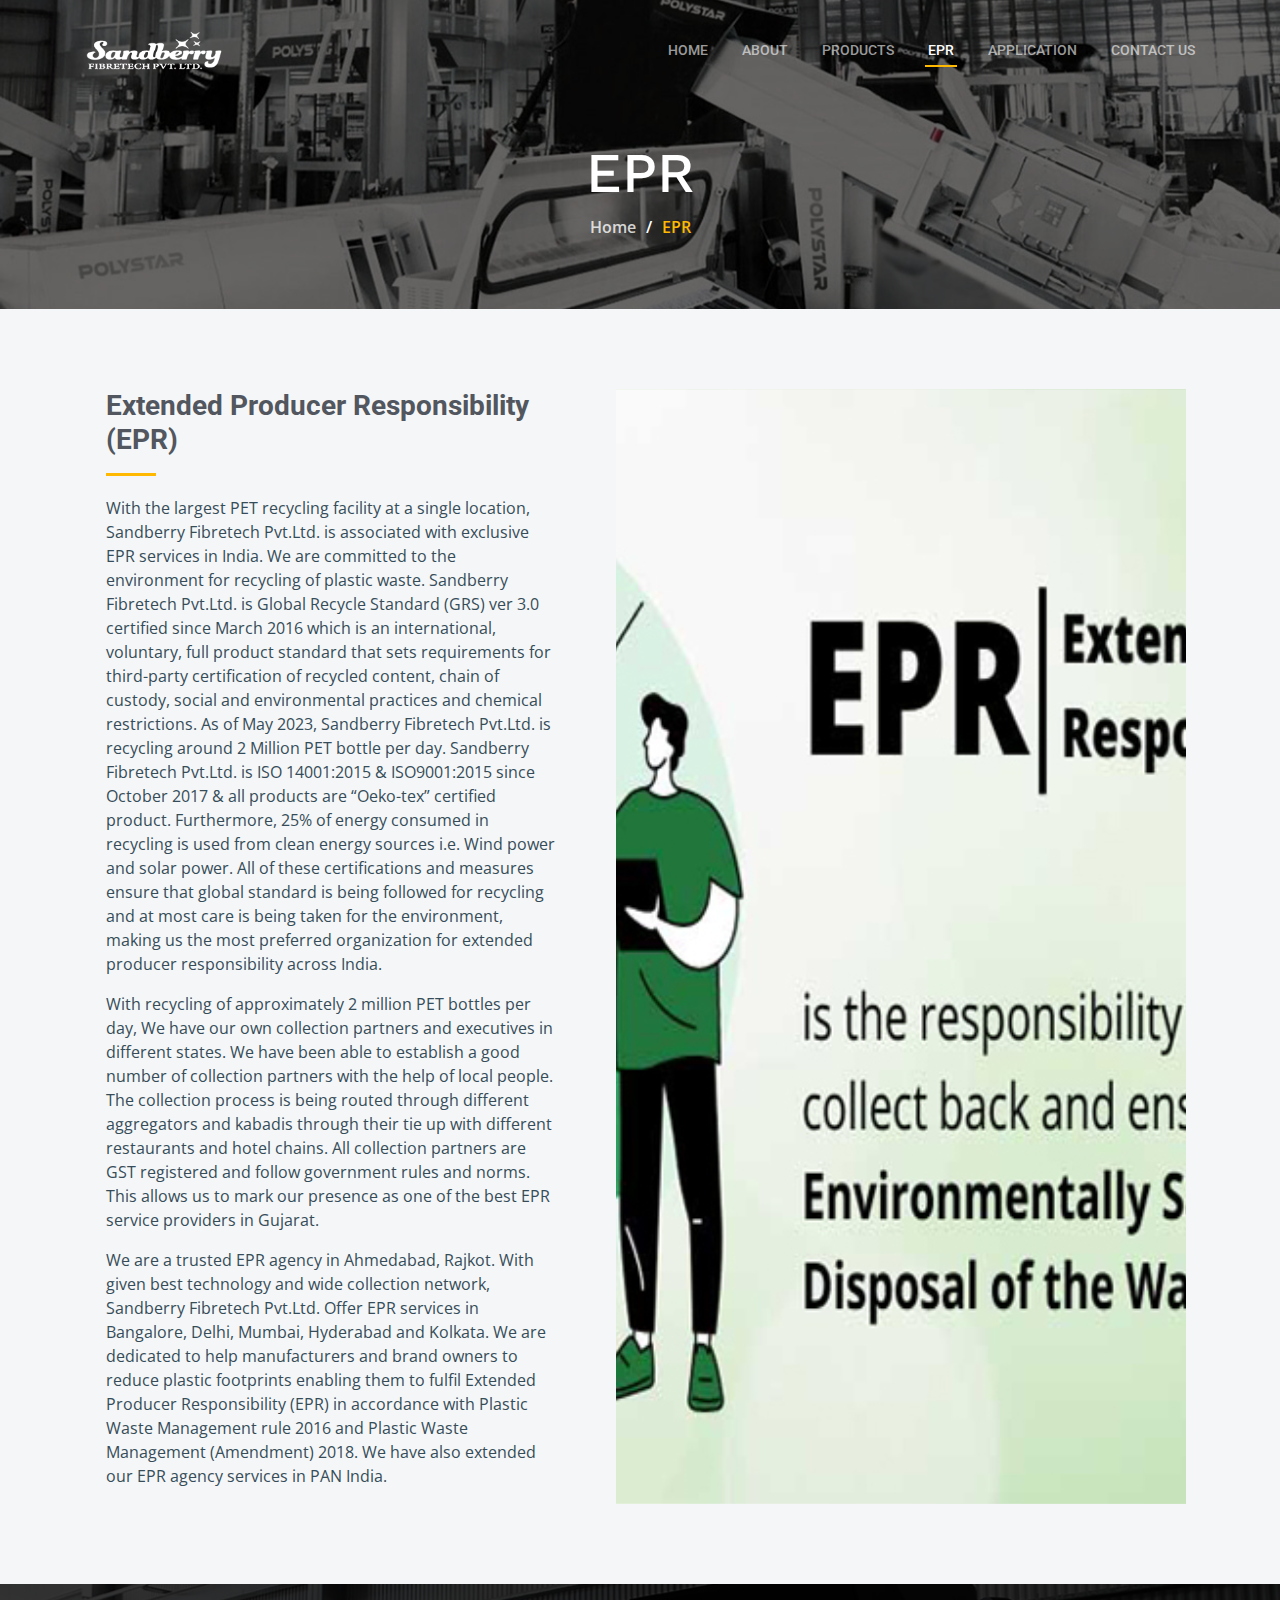
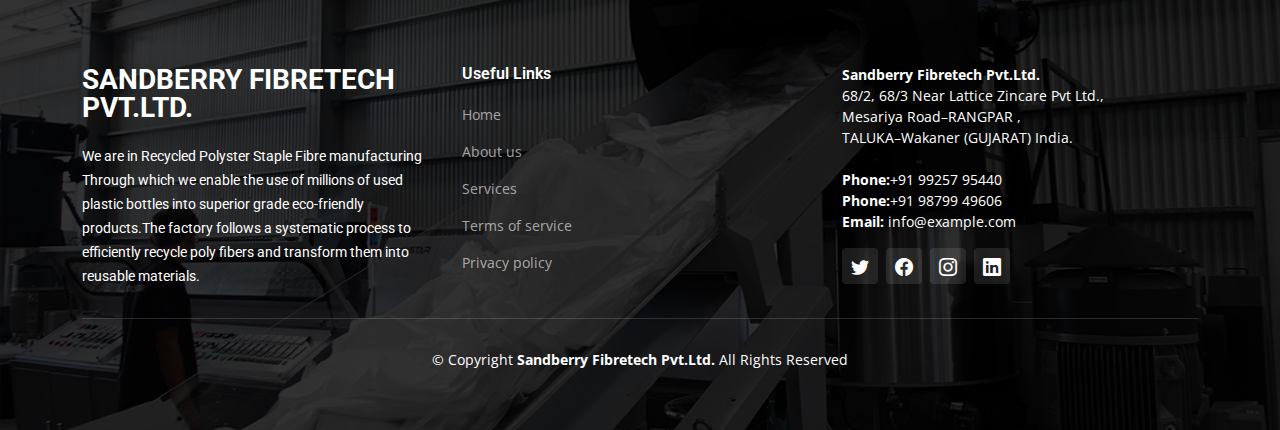
<file: epr.html>
<!DOCTYPE html>
<html lang="en">

<head>
  <meta charset="utf-8">
  <meta content="width=device-width, initial-scale=1.0" name="viewport">

  <title>Sandberry Fibretech Pvt.Ltd. - Services</title>
  <meta content="" name="description">
  <meta content="" name="keywords">

  <!-- Favicons -->
  <link href="assets/img/favicon.png" rel="icon">
  <link href="assets/img/apple-touch-icon.png" rel="apple-touch-icon">

  <!-- Google Fonts -->
  <link rel="preconnect" href="https://fonts.googleapis.com">
  <link rel="preconnect" href="https://fonts.gstatic.com" crossorigin>
  <link
    href="https://fonts.googleapis.com/css2?family=Open+Sans:ital,wght@0,300;0,400;0,500;0,600;0,700;1,300;1,400;1,600;1,700&family=Roboto:ital,wght@0,300;0,400;0,500;0,600;0,700;1,300;1,400;1,500;1,600;1,700&family=Work+Sans:ital,wght@0,300;0,400;0,500;0,600;0,700;1,300;1,400;1,500;1,600;1,700&display=swap"
    rel="stylesheet">

  <!-- Vendor CSS Files -->
  <link href="assets/vendor/bootstrap/css/bootstrap.min.css" rel="stylesheet">
  <link href="assets/vendor/bootstrap-icons/bootstrap-icons.css" rel="stylesheet">
  <link href="assets/vendor/fontawesome-free/css/all.min.css" rel="stylesheet">
  <link href="assets/vendor/aos/aos.css" rel="stylesheet">
  <link href="assets/vendor/glightbox/css/glightbox.min.css" rel="stylesheet">
  <link href="assets/vendor/swiper/swiper-bundle.min.css" rel="stylesheet">

  <!-- Template Main CSS File -->
  <link href="assets/css/main.css" rel="stylesheet">


</head>

<body>

  <!-- ======= Header ======= -->
  <header id="header" class="header d-flex align-items-center">
    <div class="container-fluid container-xl d-flex align-items-center justify-content-between">
      <a href="index.html" class="logo d-flex align-items-center">
        <img src="assets/img/logo-white.png" alt="logo">
      </a>
      <i class="mobile-nav-toggle mobile-nav-show bi bi-list"></i>
      <i class="mobile-nav-toggle mobile-nav-hide d-none bi bi-x"></i>
      <nav id="navbar" class="navbar">
        <ul>
          <li><a href="index.html">Home</a></li>
          <li><a href="about.html">About</a></li>
          <li><a href="products.html">Products</a></li>
          <li><a href="epr.html" class="active">EPR</a></li>
          <li><a href="application.html">Application</a></li>
          <li><a href="contact.html">Contact us</a></li>
        </ul>
      </nav><!-- .navbar -->
    </div>
  </header><!-- End Header -->

  <main id="main">

    <!-- ======= Breadcrumbs ======= -->
    <div class="breadcrumbs d-flex align-items-center" style="background-image: url('assets/img/slider/slider-4.jpg');">
      <div class="container position-relative d-flex flex-column align-items-center" data-aos="fade">

        <h2>EPR</h2>
        <ol>
          <li><a href="index.html">Home</a></li>
          <li>EPR</li>
        </ol>

      </div>
    </div><!-- End Breadcrumbs -->

    <section id="alt-services-2" class="alt-services section-bg">
      <div class="container" data-aos="fade-up">

        <div class="row justify-content-around gy-4">
          <div class="col-lg-5 d-flex flex-column justify-content-center">
            <h3>Extended Producer Responsibility (EPR)</h3>
            <p>With the largest PET recycling facility at a single location, Sandberry Fibretech Pvt.Ltd. is associated
              with exclusive EPR services in India. We are committed to the environment for recycling of plastic waste.
              Sandberry Fibretech Pvt.Ltd. is Global Recycle Standard (GRS) ver 3.0 certified since March 2016 which is
              an international, voluntary, full product standard that sets requirements for third-party certification of
              recycled content, chain of custody, social and environmental practices and chemical restrictions. As of
              May 2023, Sandberry Fibretech Pvt.Ltd. is recycling around 2 Million PET bottle per day. Sandberry
              Fibretech Pvt.Ltd. is ISO 14001:2015 & ISO9001:2015 since October 2017 & all products are “Oeko-tex”
              certified product. Furthermore, 25% of energy consumed in recycling is used from clean energy sources i.e.
              Wind power and solar power. All of these certifications and measures ensure that global standard is being
              followed for recycling and at most care is being taken for the environment, making us the most preferred
              organization for extended producer responsibility across India.
            </p>
            <p>
              With recycling of approximately 2 million PET bottles per day, We have our own collection partners and
              executives in different states. We have been able to establish a good number of collection partners with
              the help of local people. The collection process is being routed through different aggregators and kabadis
              through their tie up with different restaurants and hotel chains. All collection partners are GST
              registered and follow government rules and norms. This allows us to mark our presence as one of the best
              EPR service providers in Gujarat.
            </p>
            <p>
              We are a trusted EPR agency in Ahmedabad, Rajkot. With given best technology and wide collection network,
              Sandberry Fibretech Pvt.Ltd. Offer EPR services in Bangalore, Delhi, Mumbai, Hyderabad and Kolkata. We are
              dedicated to help manufacturers and brand owners to reduce plastic footprints enabling them to fulfil
              Extended Producer Responsibility (EPR) in accordance with Plastic Waste Management rule 2016 and Plastic
              Waste Management (Amendment) 2018. We have also extended our EPR agency services in PAN India.
            </p>
          </div>

          <div class="col-lg-6 img-bg" style="background-image: url(assets/img/photo-epr.jpg);" data-aos="zoom-in"
            data-aos-delay="100"></div>
        </div>

      </div>
    </section><!-- End Alt Services Section 2 -->


  </main><!-- End #main -->

  <!-- ======= Footer ======= -->
  <footer id="footer" class="footer">
    <div class="footer-content position-relative">
      <div class="container">
        <div class="row">

          <div class="col-lg-4 col-md-6">
            <div class="footer-info">
              <h3>Sandberry Fibretech Pvt.Ltd.
              </h3>
              <p>
                We are in Recycled Polyster Staple Fibre manufacturing Through which we enable the use of millions of
                used plastic bottles into superior grade eco-friendly products.The factory follows a systematic process
                to efficiently recycle poly fibers and transform them into reusable materials.
              </p>
            </div>
          </div><!-- End footer info column-->

          <div class="col-lg-4 col-md-6 footer-links">
            <h4>Useful Links</h4>
            <ul>
              <li><a href="index.html">Home</a></li>
              <li><a href="about.html">About us</a></li>
              <li><a href="#">Services</a></li>
              <li><a href="#">Terms of service</a></li>
              <li><a href="#">Privacy policy</a></li>
            </ul>
          </div><!-- End footer links column-->

          <div class="col-lg-4 col-md-6 footer-links">
            <p>
              <b>Sandberry Fibretech Pvt.Ltd.</b><br>
              68/2, 68/3 Near Lattice Zincare Pvt Ltd.,<br>
              Mesariya Road–RANGPAR ,<br>
              TALUKA–Wakaner (GUJARAT) India.<br><br>
              <strong>Phone:</strong>+91 99257 95440
              <br>
              <strong>Phone:</strong>+91 98799 49606
              <br>
              <strong>Email:</strong> info@example.com<br>
            </p>
            <div class="social-links d-flex mt-3">
              <a href="#" class="d-flex align-items-center justify-content-center"><i class="bi bi-twitter"></i></a>
              <a href="#" class="d-flex align-items-center justify-content-center"><i class="bi bi-facebook"></i></a>
              <a href="#" class="d-flex align-items-center justify-content-center"><i class="bi bi-instagram"></i></a>
              <a href="#" class="d-flex align-items-center justify-content-center"><i class="bi bi-linkedin"></i></a>
            </div>
          </div><!-- End footer links column-->
        </div>
      </div>
    </div>

    <div class="footer-legal text-center position-relative">
      <div class="container">
        <div class="copyright">
          &copy; Copyright <strong><span>Sandberry Fibretech Pvt.Ltd.</span></strong> All Rights Reserved
        </div>
      </div>
    </div>

  </footer>
  <!-- End Footer -->

  <a href="#" class="scroll-top d-flex align-items-center justify-content-center"><i
      class="bi bi-arrow-up-short"></i></a>

  <div id="preloader"></div>

  <!-- Vendor JS Files -->
  <script src="assets/vendor/bootstrap/js/bootstrap.bundle.min.js"></script>
  <script src="assets/vendor/aos/aos.js"></script>
  <script src="assets/vendor/glightbox/js/glightbox.min.js"></script>
  <script src="assets/vendor/isotope-layout/isotope.pkgd.min.js"></script>
  <script src="assets/vendor/swiper/swiper-bundle.min.js"></script>
  <script src="assets/vendor/purecounter/purecounter_vanilla.js"></script>
  <script src="assets/vendor/php-email-form/validate.js"></script>

  <!-- Template Main JS File -->
  <script src="assets/js/main.js"></script>

</body>

</html>
</file>
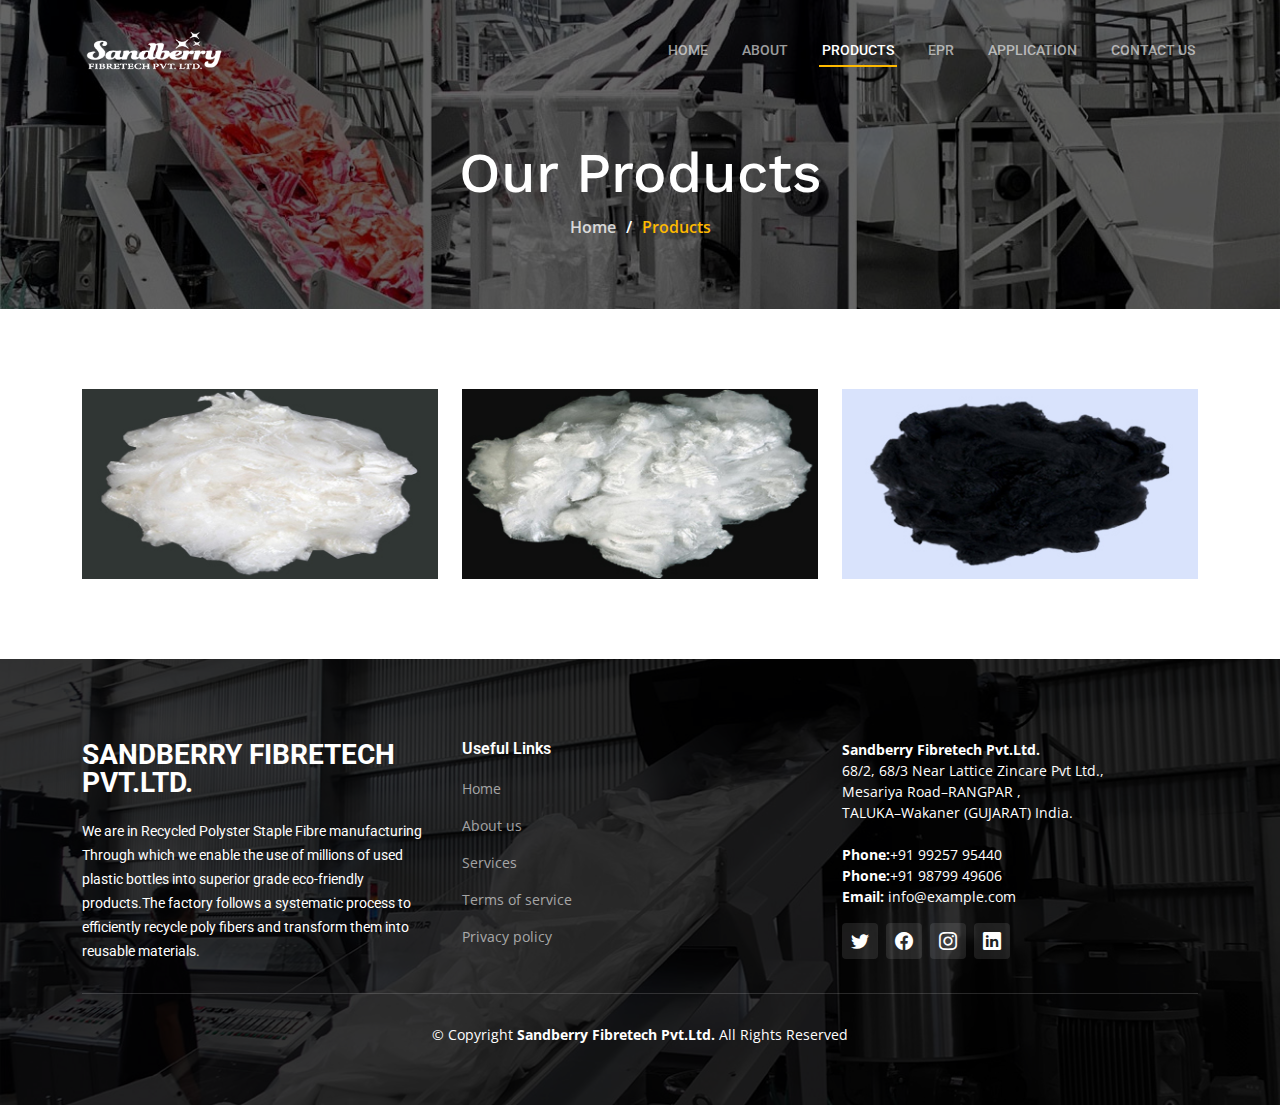
<file: products.html>
<!DOCTYPE html>
<html lang="en">

<head>
  <meta charset="utf-8">
  <meta content="width=device-width, initial-scale=1.0" name="viewport">

  <title>Sandberry Fibretech Pvt.Ltd. - Products</title>
  <meta content="" name="description">
  <meta content="" name="keywords">

  <!-- Favicons -->
  <link href="assets/img/favicon.png" rel="icon">
  <link href="assets/img/apple-touch-icon.png" rel="apple-touch-icon">

  <!-- Google Fonts -->
  <link rel="preconnect" href="https://fonts.googleapis.com">
  <link rel="preconnect" href="https://fonts.gstatic.com" crossorigin>
  <link
    href="https://fonts.googleapis.com/css2?family=Open+Sans:ital,wght@0,300;0,400;0,500;0,600;0,700;1,300;1,400;1,600;1,700&family=Roboto:ital,wght@0,300;0,400;0,500;0,600;0,700;1,300;1,400;1,500;1,600;1,700&family=Work+Sans:ital,wght@0,300;0,400;0,500;0,600;0,700;1,300;1,400;1,500;1,600;1,700&display=swap"
    rel="stylesheet">

  <!-- Vendor CSS Files -->
  <link href="assets/vendor/bootstrap/css/bootstrap.min.css" rel="stylesheet">
  <link href="assets/vendor/bootstrap-icons/bootstrap-icons.css" rel="stylesheet">
  <link href="assets/vendor/fontawesome-free/css/all.min.css" rel="stylesheet">
  <link href="assets/vendor/aos/aos.css" rel="stylesheet">
  <link href="assets/vendor/glightbox/css/glightbox.min.css" rel="stylesheet">
  <link href="assets/vendor/swiper/swiper-bundle.min.css" rel="stylesheet">

  <!-- Template Main CSS File -->
  <link href="assets/css/main.css" rel="stylesheet">


</head>

<body>

  <!-- ======= Header ======= -->
  <header id="header" class="header d-flex align-items-center">
    <div class="container-fluid container-xl d-flex align-items-center justify-content-between">
      <a href="index.html" class="logo d-flex align-items-center">
        <img src="assets/img/logo-white.png" alt="logo">
      </a>
      <i class="mobile-nav-toggle mobile-nav-show bi bi-list"></i>
      <i class="mobile-nav-toggle mobile-nav-hide d-none bi bi-x"></i>
      <nav id="navbar" class="navbar">
        <ul>
          <li><a href="index.html">Home</a></li>
          <li><a href="about.html">About</a></li>
          <li><a href="products.html" class="active">Products</a></li>
          <li><a href="epr.html">EPR</a></li>
          <li><a href="application.html">Application</a></li>
          <li><a href="contact.html">Contact us</a></li>
        </ul>
      </nav><!-- .navbar -->
    </div>
  </header><!-- End Header -->

  <main id="main">

    <!-- ======= Breadcrumbs ======= -->
    <div class="breadcrumbs d-flex align-items-center" style="background-image: url('assets/img/slider/slider-3.jpg');">
      <div class="container position-relative d-flex flex-column align-items-center" data-aos="fade">

        <h2>Our Products
        </h2>
        <ol>
          <li><a href="index.html">Home</a></li>
          <li>Products</li>
        </ol>

      </div>
    </div><!-- End Breadcrumbs -->

    <!-- ======= Our Products Section ======= -->
    <section id="projects" class="projects">
      <div class="container" data-aos="fade-up">

        <div class="row gy-4 portfolio-container" data-aos="fade-up" data-aos-delay="200">

          <div class="col-lg-4 col-md-6 portfolio-item filter-remodeling">
            <div class="portfolio-content h-100">
              <img src="assets/img/products/product-sm-b.jpg" class="img-fluid" alt="">
              <div class="portfolio-info">
                <h4>Solid - Off White</h4>
                <table class="table table-bordered"
                  style="padding-right:8px;padding-left:8px;padding-top:8px;font-size:12px;color:#ffffff;background-color:#06757e;">
                  <tbody>
                    <tr>
                      <td>FIBRE TYPE</td>
                      <td>Solid</td>
                    </tr>
                    <tr>
                      <td>DENIER</td>
                      <td>1 To 3 DN</td>
                    </tr>
                    <tr>
                      <td>COLOUR</td>
                      <td>Off White</td>
                    </tr>
                    <tr>
                      <td>CUT LENGTH</td>
                      <td>32MM To 102MM</td>
                    </tr>
                  </tbody>
                </table>
              </div>
            </div>
          </div><!-- End Projects Item -->

          <div class="col-lg-4 col-md-6 portfolio-item filter-construction">
            <div class="portfolio-content h-100">
              <img src="assets/img/products/product-sm-c.jpg" class="img-fluid" alt="">
              <div class="portfolio-info">
                <h4>Solid - Super Off White</h4>
                <table class="table table-bordered" style="padding-right:8px;padding-left:8px;padding-top:8px;font-size:12px;color:#ffffff;background-color:#06757e;">
									<tbody><tr>
										<td>FIBRE TYPE</td>
										<td>Solid</td>
									</tr>
									<tr>
										<td>DENIER</td>
										<td>1 To 3 DN</td>
									</tr>
									<tr>
										<td>COLOUR</td>
										<td>Super Off White</td>
									</tr>
									<tr>
										<td>CUT LENGTH</td>
										<td>32MM To 102MM</td>
									</tr>
								</tbody></table>
              </div>
            </div>
          </div><!-- End Projects Item -->

          <div class="col-lg-4 col-md-6 portfolio-item filter-repairs">
            <div class="portfolio-content h-100">
              <img src="assets/img/products/product-sm-d.jpg" class="img-fluid" alt="">
              <div class="portfolio-info">
                <h4>Solid Black</h4>
                <table class="table table-bordered" style="padding-right:8px;padding-left:8px;padding-top:8px;font-size:12px;color:#ffffff;background-color:#06757e;">
									<tbody><tr>
										<td>FIBRE TYPE</td>
										<td>Solid</td>
									</tr>
									<tr>
										<td>DENIER</td>
										<td>1 To 3 DN</td>
									</tr>
									<tr>
										<td>COLOUR</td>
										<td>Black, Z-Black, Dark Black</td>
									</tr>
									<tr>
										<td>CUT LENGTH</td>
										<td>32MM To 102MM</td>
									</tr>
								</tbody></table>
              </div>
            </div>
          </div><!-- End Projects Item -->

        </div><!-- End Projects Container -->

      </div>
    </section><!-- End Our Projects Section -->

  </main><!-- End #main -->

  <!-- ======= Footer ======= -->
  <footer id="footer" class="footer">
    <div class="footer-content position-relative">
      <div class="container">
        <div class="row">

          <div class="col-lg-4 col-md-6">
            <div class="footer-info">
              <h3>Sandberry Fibretech Pvt.Ltd.
              </h3>
              <p>
                We are in Recycled Polyster Staple Fibre manufacturing Through which we enable the use of millions of
                used plastic bottles into superior grade eco-friendly products.The factory follows a systematic process
                to efficiently recycle poly fibers and transform them into reusable materials.
              </p>
            </div>
          </div><!-- End footer info column-->

          <div class="col-lg-4 col-md-6 footer-links">
            <h4>Useful Links</h4>
            <ul>
              <li><a href="index.html">Home</a></li>
              <li><a href="about.html">About us</a></li>
              <li><a href="#">Services</a></li>
              <li><a href="#">Terms of service</a></li>
              <li><a href="#">Privacy policy</a></li>
            </ul>
          </div><!-- End footer links column-->

          <div class="col-lg-4 col-md-6 footer-links">
            <p>
              <b>Sandberry Fibretech Pvt.Ltd.</b><br>
              68/2, 68/3 Near Lattice Zincare Pvt Ltd.,<br>
              Mesariya Road–RANGPAR ,<br>
              TALUKA–Wakaner (GUJARAT) India.<br><br>
              <strong>Phone:</strong>+91 99257 95440
              <br>
              <strong>Phone:</strong>+91 98799 49606
              <br>
              <strong>Email:</strong> info@example.com<br>
            </p>
            <div class="social-links d-flex mt-3">
              <a href="#" class="d-flex align-items-center justify-content-center"><i class="bi bi-twitter"></i></a>
              <a href="#" class="d-flex align-items-center justify-content-center"><i class="bi bi-facebook"></i></a>
              <a href="#" class="d-flex align-items-center justify-content-center"><i class="bi bi-instagram"></i></a>
              <a href="#" class="d-flex align-items-center justify-content-center"><i class="bi bi-linkedin"></i></a>
            </div>
          </div><!-- End footer links column-->
        </div>
      </div>
    </div>

    <div class="footer-legal text-center position-relative">
      <div class="container">
        <div class="copyright">
          &copy; Copyright <strong><span>Sandberry Fibretech Pvt.Ltd.</span></strong> All Rights Reserved
        </div>
      </div>
    </div>

  </footer>
  <!-- End Footer -->

  <a href="#" class="scroll-top d-flex align-items-center justify-content-center"><i
      class="bi bi-arrow-up-short"></i></a>

  <div id="preloader"></div>

  <!-- Vendor JS Files -->
  <script src="assets/vendor/bootstrap/js/bootstrap.bundle.min.js"></script>
  <script src="assets/vendor/aos/aos.js"></script>
  <script src="assets/vendor/glightbox/js/glightbox.min.js"></script>
  <script src="assets/vendor/isotope-layout/isotope.pkgd.min.js"></script>
  <script src="assets/vendor/swiper/swiper-bundle.min.js"></script>
  <script src="assets/vendor/purecounter/purecounter_vanilla.js"></script>
  <script src="assets/vendor/php-email-form/validate.js"></script>

  <!-- Template Main JS File -->
  <script src="assets/js/main.js"></script>

</body>

</html>
</file>
<file: assets/css/main.css>
/*--------------------------------------------------------------
# Set main reusable colors and fonts using CSS variables
# Learn more about CSS variables at https://developer.mozilla.org/en-US/docs/Web/CSS/Using_CSS_custom_properties
--------------------------------------------------------------*/
/* Fonts */
:root {
  --font-default: "Open Sans", system-ui, -apple-system, "Segoe UI", Roboto, "Helvetica Neue", Arial, "Noto Sans", "Liberation Sans", sans-serif, "Apple Color Emoji", "Segoe UI Emoji", "Segoe UI Symbol", "Noto Color Emoji";
  --font-primary: "Roboto", sans-serif;
  --font-secondary: "Work Sans", sans-serif;
}

/* Colors */
:root {
  --color-default: #364d59;
  --color-primary: #feb900;
  --color-secondary: #52565e;
}

/* Smooth scroll behavior */
:root {
  scroll-behavior: smooth;
}

/*--------------------------------------------------------------
# General
--------------------------------------------------------------*/
body {
  font-family: var(--font-default);
  color: var(--color-default);
  overflow-x: hidden;
}

a {
  color: var(--color-primary);
  text-decoration: none;
}

a:hover {
  color: #ffc732;
  text-decoration: none;
}

h1,
h2,
h3,
h4,
h5,
h6 {
  font-family: var(--font-primary);
}

/*--------------------------------------------------------------
# Sections & Section Header
--------------------------------------------------------------*/
section {
  padding: 80px 0;
  overflow: hidden;
}

.section-bg {
  background-color: #f5f6f7;
}

.section-header {
  text-align: center;
  padding-bottom: 70px;
}

.section-header h2 {
  font-size: 32px;
  font-weight: 700;
  position: relative;
  color: #2e3135;
}

.section-header h2:before,
.section-header h2:after {
  content: "";
  width: 50px;
  height: 2px;
  background: var(--color-primary);
  display: inline-block;
}

.section-header h2:before {
  margin: 0 15px 10px 0;
}

.section-header h2:after {
  margin: 0 0 10px 15px;
}

.section-header p {
  margin: 0 auto 0 auto;
}

@media (min-width: 1199px) {
  .section-header p {
    max-width: 60%;
  }
}

/*--------------------------------------------------------------
# Breadcrumbs
--------------------------------------------------------------*/
.breadcrumbs {
  padding: 140px 0 60px 0;
  min-height: 30vh;
  position: relative;
  background-size: cover;
  background-position: center;
  background-repeat: no-repeat;
}

.breadcrumbs:before {
  content: "";
  background-color: rgba(0, 0, 0, 0.6);
  position: absolute;
  inset: 0;
}

.breadcrumbs h2 {
  font-size: 56px;
  font-weight: 500;
  color: #fff;
  font-family: var(--font-secondary);
}

.breadcrumbs ol {
  display: flex;
  flex-wrap: wrap;
  list-style: none;
  padding: 0 0 10px 0;
  margin: 0;
  font-size: 16px;
  font-weight: 600;
  color: var(--color-primary);
}

.breadcrumbs ol a {
  color: rgba(255, 255, 255, 0.8);
  transition: 0.3s;
}

.breadcrumbs ol a:hover {
  text-decoration: underline;
}

.breadcrumbs ol li+li {
  padding-left: 10px;
}

.breadcrumbs ol li+li::before {
  display: inline-block;
  padding-right: 10px;
  color: #fff;
  content: "/";
}

/*--------------------------------------------------------------
# Scroll top button
--------------------------------------------------------------*/
.scroll-top {
  position: fixed;
  visibility: hidden;
  opacity: 0;
  right: 15px;
  bottom: 15px;
  z-index: 99999;
  background: var(--color-primary);
  width: 40px;
  height: 40px;
  border-radius: 4px;
  transition: all 0.4s;
}

.scroll-top i {
  font-size: 24px;
  color: var(--color-secondary);
  line-height: 0;
}

.scroll-top:hover {
  background: #ffc732;
  color: #fff;
}

.scroll-top.active {
  visibility: visible;
  opacity: 1;
}

/*--------------------------------------------------------------
# Preloader
--------------------------------------------------------------*/
#preloader {
  position: fixed;
  inset: 0;
  z-index: 999999;
  overflow: hidden;
  background: #fff;
  transition: all 0.6s ease-out;
}

#preloader:before {
  content: "";
  position: fixed;
  top: calc(50% - 30px);
  left: calc(50% - 30px);
  border: 6px solid #fff;
  border-color: var(--color-primary) transparent var(--color-primary) transparent;
  border-radius: 50%;
  width: 60px;
  height: 60px;
  animation: animate-preloader 1.5s linear infinite;
}

@keyframes animate-preloader {
  0% {
    transform: rotate(0deg);
  }

  100% {
    transform: rotate(360deg);
  }
}

/*--------------------------------------------------------------
# Disable aos animation delay on mobile devices
--------------------------------------------------------------*/
@media screen and (max-width: 768px) {
  [data-aos-delay] {
    transition-delay: 0 !important;
  }
}

/*--------------------------------------------------------------
# Header
--------------------------------------------------------------*/
.header {
  z-index: 997;
  position: absolute;
  padding: 30px 0;
  top: 0;
  left: 0;
  right: 0;
}

.header .logo img {
  max-height: 40px;
  margin-right: 6px;
}

.header .logo h1 {
  font-size: 24px;
  font-weight: 700;
  color: #fff;
  margin-bottom: 0;
  font-family: var(--font-primary);
}

.header .logo h1 span {
  color: var(--color-primary);
}

/*--------------------------------------------------------------
# Desktop Navigation
--------------------------------------------------------------*/
@media (min-width: 1280px) {
  .navbar {
    padding: 0;
  }

  .navbar ul {
    margin: 0;
    padding: 0;
    display: flex;
    list-style: none;
    align-items: center;
  }

  .navbar li {
    position: relative;
  }

  .navbar>ul>li {
    white-space: nowrap;
    padding: 10px 0 10px 28px;
  }

  .navbar a,
  .navbar a:focus {
    display: flex;
    align-items: center;
    justify-content: space-between;
    padding: 0 3px;
    font-family: var(--font-primary);
    font-size: 14px;
    font-weight: 500;
    color: rgba(255, 255, 255, 0.6);
    text-transform: uppercase;
    white-space: nowrap;
    transition: 0.3s;
    position: relative;
  }

  .navbar a i,
  .navbar a:focus i {
    font-size: 12px;
    line-height: 0;
    margin-left: 5px;
  }

  .navbar>ul>li>a:before {
    content: "";
    position: absolute;
    width: 100%;
    height: 2px;
    bottom: -6px;
    left: 0;
    background-color: var(--color-primary);
    visibility: hidden;
    width: 0px;
    transition: all 0.3s ease-in-out 0s;
  }

  .navbar a:hover:before,
  .navbar li:hover>a:before,
  .navbar .active:before {
    visibility: visible;
    width: 100%;
  }

  .navbar a:hover,
  .navbar .active,
  .navbar .active:focus,
  .navbar li:hover>a {
    color: #fff;
  }

  .navbar .dropdown ul {
    display: block;
    position: absolute;
    left: 28px;
    top: calc(100% + 30px);
    margin: 0;
    padding: 10px 0;
    z-index: 99;
    opacity: 0;
    visibility: hidden;
    background: #fff;
    box-shadow: 0px 0px 30px rgba(127, 137, 161, 0.25);
    transition: 0.3s;
  }

  .navbar .dropdown ul li {
    min-width: 200px;
  }

  .navbar .dropdown ul a {
    padding: 10px 20px;
    font-size: 15px;
    text-transform: none;
    color: var(--color-default);
    font-weight: 400;
  }

  .navbar .dropdown ul a i {
    font-size: 12px;
  }

  .navbar .dropdown ul a:hover,
  .navbar .dropdown ul .active:hover,
  .navbar .dropdown ul li:hover>a {
    color: var(--color-primary);
  }

  .navbar .dropdown:hover>ul {
    opacity: 1;
    top: 100%;
    visibility: visible;
  }

  .navbar .dropdown .dropdown ul {
    top: 0;
    left: calc(100% - 30px);
    visibility: hidden;
  }

  .navbar .dropdown .dropdown:hover>ul {
    opacity: 1;
    top: 0;
    left: 100%;
    visibility: visible;
  }
}

@media (min-width: 1280px) and (max-width: 1366px) {
  .navbar .dropdown .dropdown ul {
    left: -90%;
  }

  .navbar .dropdown .dropdown:hover>ul {
    left: -100%;
  }
}

@media (min-width: 1280px) {

  .mobile-nav-show,
  .mobile-nav-hide {
    display: none;
  }
}

/*--------------------------------------------------------------
# Mobile Navigation
--------------------------------------------------------------*/
@media (max-width: 1279px) {
  .navbar {
    position: fixed;
    top: 0;
    right: -100%;
    width: 100%;
    max-width: 400px;
    bottom: 0;
    transition: 0.3s;
    z-index: 9997;
  }

  .navbar ul {
    position: absolute;
    inset: 0;
    padding: 50px 0 10px 0;
    margin: 0;
    background: rgba(0, 0, 0, 0.8);
    overflow-y: auto;
    transition: 0.3s;
    z-index: 9998;
  }

  .navbar a,
  .navbar a:focus {
    display: flex;
    align-items: center;
    justify-content: space-between;
    padding: 10px 20px;
    font-family: var(--font-primary);
    font-size: 15px;
    font-weight: 500;
    color: rgba(255, 255, 255, 0.7);
    white-space: nowrap;
    text-transform: uppercase;
    transition: 0.3s;
  }

  .navbar a i,
  .navbar a:focus i {
    font-size: 12px;
    line-height: 0;
    margin-left: 5px;
  }

  .navbar a:hover,
  .navbar .active,
  .navbar .active:focus,
  .navbar li:hover>a {
    color: #fff;
  }

  .navbar .dropdown ul,
  .navbar .dropdown .dropdown ul {
    position: static;
    display: none;
    padding: 10px 0;
    margin: 10px 20px;
    transition: all 0.5s ease-in-out;
    border: 1px solid #222428;
  }

  .navbar .dropdown>.dropdown-active,
  .navbar .dropdown .dropdown>.dropdown-active {
    display: block;
  }

  .mobile-nav-show {
    position: relative;
    color: #fff;
    font-size: 28px;
    cursor: pointer;
    line-height: 0;
    transition: 0.5s;
    z-index: 9999;
    padding-right: 10px;
  }

  .mobile-nav-hide {
    color: #fff;
    font-size: 32px;
    cursor: pointer;
    line-height: 0;
    transition: 0.5s;
    position: fixed;
    right: 20px;
    top: 20px;
    z-index: 9999;
  }

  .mobile-nav-active {
    overflow: hidden;
  }

  .mobile-nav-active .navbar {
    right: 0;
  }

  .mobile-nav-active .navbar:before {
    content: "";
    position: fixed;
    inset: 0;
    background: rgba(0, 0, 0, 0.6);
    z-index: 9996;
  }
}

/*--------------------------------------------------------------
# Get Started Section
--------------------------------------------------------------*/
.get-started .content {
  padding: 30px 0;
}

.get-started .content h3 {
  font-size: 36px;
  color: var(--color-secondary);
  font-weight: 600;
  margin-bottom: 25px;
  padding-bottom: 25px;
  position: relative;
}

.get-started .content h3:after {
  content: "";
  position: absolute;
  display: block;
  width: 60px;
  height: 4px;
  background: var(--color-primary);
  left: 0;
  bottom: 0;
}

.get-started .content p {
  font-size: 14px;
}

.get-started .php-email-form {
  background: #fff;
  padding: 30px;
  height: 100%;
}

@media (max-width: 575px) {
  .get-started .php-email-form {
    padding: 20px;
  }
}

.get-started .php-email-form h3 {
  font-size: 14px;
  font-weight: 700;
  text-transform: uppercase;
  letter-spacing: 1px;
}

.get-started .php-email-form p {
  font-size: 14px;
  margin-bottom: 20px;
}

.get-started .php-email-form .error-message {
  display: none;
  color: #fff;
  background: #df1529;
  text-align: left;
  padding: 15px;
  margin-bottom: 24px;
  font-weight: 600;
}

.get-started .php-email-form .sent-message {
  display: none;
  color: #fff;
  background: #059652;
  text-align: center;
  padding: 15px;
  margin-bottom: 24px;
  font-weight: 600;
}

.get-started .php-email-form .loading {
  display: none;
  background: #fff;
  text-align: center;
  padding: 15px;
  margin-bottom: 24px;
}

.get-started .php-email-form .loading:before {
  content: "";
  display: inline-block;
  border-radius: 50%;
  width: 24px;
  height: 24px;
  margin: 0 10px -6px 0;
  border: 3px solid #059652;
  border-top-color: #fff;
  animation: animate-loading 1s linear infinite;
}

.get-started .php-email-form input,
.get-started .php-email-form textarea {
  border-radius: 0;
  box-shadow: none;
  font-size: 14px;
  border-radius: 0;
}

.get-started .php-email-form input:focus,
.get-started .php-email-form textarea:focus {
  border-color: var(--color-primary);
}

.get-started .php-email-form input {
  padding: 12px 15px;
}

.get-started .php-email-form textarea {
  padding: 12px 15px;
}

.get-started .php-email-form button[type=submit] {
  background: var(--color-primary);
  border: 0;
  padding: 10px 30px;
  color: #fff;
  transition: 0.4s;
  border-radius: 4px;
}

.get-started .php-email-form button[type=submit]:hover {
  background: rgba(254, 185, 0, 0.8);
}

@keyframes animate-loading {
  0% {
    transform: rotate(0deg);
  }

  100% {
    transform: rotate(360deg);
  }
}

/*--------------------------------------------------------------
# Constructions Section
--------------------------------------------------------------*/
.constructions .card-item {
  border: 1px solid rgba(82, 86, 94, 0.2);
  background: #fff;
  position: relative;
  border-radius: 0;
}

.constructions .card-item .card-bg {
  min-height: 100%;
  background-size: cover;
  background-position: center;
  background-repeat: no-repeat;
}

.constructions .card-item .card-body {
  padding: 30px;
}

.constructions .card-item h4 {
  font-weight: 700;
  font-size: 20px;
  margin-bottom: 15px;
  color: var(--color-secondary);
}

.constructions .card-item p {
  color: var(--color-secondary);
  margin: 0;
}

/*--------------------------------------------------------------
# Services Section
--------------------------------------------------------------*/
.services .service-item {
  padding: 40px;
  background: #fff;
  height: 100%;
}

.services .service-item .icon {
  width: 48px;
  height: 48px;
  position: relative;
  margin-bottom: 50px;
}

.services .service-item .icon i {
  color: var(--color-secondary);
  font-size: 40px;
  transition: ease-in-out 0.3s;
  z-index: 2;
  position: relative;
  line-height: 1.8;
}

.services .service-item .icon:before {
  position: absolute;
  content: "";
  height: 100%;
  width: 100%;
  background: #f0f1f2;
  border-radius: 50px;
  z-index: 1;
  top: 10px;
  right: -15px;
  transition: 0.3s;
}

.services .service-item h3 {
  color: var(--color-default);
  font-weight: 700;
  margin: 0 0 20px 0;
  padding-bottom: 8px;
  font-size: 22px;
  position: relative;
  display: inline-block;
  border-bottom: 4px solid #ebebed;
  transition: 0.3s;
}

.services .service-item p {
  line-height: 24px;
  font-size: 14px;
  margin-bottom: 0;
}

.services .service-item .readmore {
  margin-top: 15px;
  display: inline-block;
  color: var(--color-primary);
}

.services .service-item:hover .icon:before {
  background: var(--color-primary);
}

.services .service-item:hover h3 {
  border-color: var(--color-primary);
}

/*--------------------------------------------------------------
# Features Section
--------------------------------------------------------------*/
.features .nav-tabs {
  border: 0;
}

.features .nav-link {
  padding: 15px 0;
  transition: 0.3s;
  color: var(--color-secondary);
  border-radius: 0;
  display: flex;
  align-items: center;
  justify-content: center;
  cursor: pointer;
  height: 100%;
  border: 0;
  border-bottom: 4px solid #e2e4e6;
}

.features .nav-link i {
  padding-right: 15px;
  font-size: 48px;
}

.features .nav-link h4 {
  font-size: 18px;
  font-weight: 600;
  margin: 0;
}

@media (max-width: 575px) {
  .features .nav-link h4 {
    font-size: 16px;
  }
}

.features .nav-link:hover {
  color: var(--color-primary);
}

.features .nav-link.active {
  color: var(--color-primary);
  background-color: transparent;
  border-color: var(--color-primary);
}

.features .tab-content {
  margin-top: 30px;
}

.features .tab-pane h3 {
  font-weight: 700;
  font-size: 32px;
  position: relative;
  margin-bottom: 20px;
  padding-bottom: 20px;
}

.features .tab-pane h3:after {
  content: "";
  position: absolute;
  display: block;
  width: 60px;
  height: 3px;
  background: var(--color-primary);
  left: 0;
  bottom: 0;
}

.features .tab-pane ul {
  list-style: none;
  padding: 0;
}

.features .tab-pane ul li {
  padding-top: 10px;
}

.features .tab-pane ul i {
  font-size: 20px;
  padding-right: 4px;
  color: var(--color-primary);
}

.features .tab-pane p:last-child {
  margin-bottom: 0;
}

/*--------------------------------------------------------------
# Our Projects Section
--------------------------------------------------------------*/
.projects .portfolio-flters {
  padding: 0;
  margin: 0 auto 20px auto;
  list-style: none;
  text-align: center;
}

.projects .portfolio-flters li {
  cursor: pointer;
  display: inline-block;
  padding: 0;
  font-size: 18px;
  font-weight: 500;
  margin: 0 10px;
  line-height: 1;
  margin-bottom: 5px;
  transition: all 0.3s ease-in-out;
}

.projects .portfolio-flters li:hover,
.projects .portfolio-flters li.filter-active {
  color: var(--color-primary);
}

.projects .portfolio-flters li:first-child {
  margin-left: 0;
}

.projects .portfolio-flters li:last-child {
  margin-right: 0;
}

@media (max-width: 575px) {
  .projects .portfolio-flters li {
    font-size: 14px;
    margin: 0 5px;
  }
}

.projects .portfolio-content {
  position: relative;
  overflow: hidden;
}

.projects .portfolio-content img {
  transition: 0.3s;
}

.projects .portfolio-content .portfolio-info {
  opacity: 0;
  position: absolute;
  inset: 0;
  z-index: 3;
  transition: all ease-in-out 0.3s;
  background: rgba(0, 0, 0, 0.6);
  padding: 15px;
}

.projects .portfolio-content .portfolio-info h4 {
  font-size: 14px;
  padding: 5px 10px;
  font-weight: 400;
  color: #fff;
  display: inline-block;
  background-color: var(--color-primary);
}

.projects .portfolio-content .portfolio-info p {
  position: absolute;
  bottom: 10px;
  text-align: center;
  display: inline-block;
  left: 0;
  right: 0;
  font-size: 16px;
  font-weight: 600;
  color: rgba(255, 255, 255, 0.8);
}

.projects .portfolio-content .portfolio-info .preview-link,
.projects .portfolio-content .portfolio-info .details-link {
  position: absolute;
  left: calc(50% - 40px);
  font-size: 26px;
  top: calc(50% - 14px);
  color: #fff;
  transition: 0.3s;
  line-height: 1.2;
}

.projects .portfolio-content .portfolio-info .preview-link:hover,
.projects .portfolio-content .portfolio-info .details-link:hover {
  color: var(--color-primary);
}

.projects .portfolio-content .portfolio-info .details-link {
  left: 50%;
  font-size: 34px;
  line-height: 0;
}

.projects .portfolio-content:hover .portfolio-info {
  opacity: 1;
}

.projects .portfolio-content:hover img {
  transform: scale(1.1);
}

/*--------------------------------------------------------------
# Testimonials Section
--------------------------------------------------------------*/
.testimonials .testimonial-wrap {
  padding-left: 50px;
}

.testimonials .testimonials-carousel,
.testimonials .testimonials-slider {
  overflow: hidden;
}

.testimonials .testimonial-item {
  box-sizing: content-box;
  padding: 30px 30px 30px 60px;
  margin: 0 15px 30px 0;
  min-height: 200px;
  box-shadow: 0px 2px 20px rgba(82, 86, 94, 0.1);
  position: relative;
  background: #fff;
}

.testimonials .testimonial-item .testimonial-img {
  width: 90px;
  border-radius: 10px;
  border: 6px solid #fff;
  position: absolute;
  left: -45px;
}

.testimonials .testimonial-item h3 {
  font-size: 18px;
  font-weight: bold;
  margin: 10px 0 5px 0;
  color: #000;
}

.testimonials .testimonial-item h4 {
  font-size: 14px;
  color: #999;
  margin: 0;
}

.testimonials .testimonial-item .stars {
  margin: 10px 0;
}

.testimonials .testimonial-item .stars i {
  color: #ffc107;
  margin: 0 1px;
}

.testimonials .testimonial-item .quote-icon-left,
.testimonials .testimonial-item .quote-icon-right {
  color: #ffd565;
  font-size: 26px;
  line-height: 0;
}

.testimonials .testimonial-item .quote-icon-left {
  display: inline-block;
  left: -5px;
  position: relative;
}

.testimonials .testimonial-item .quote-icon-right {
  display: inline-block;
  right: -5px;
  position: relative;
  top: 10px;
  transform: scale(-1, -1);
}

.testimonials .testimonial-item p {
  font-style: italic;
  margin: 15px auto 15px auto;
}

.testimonials .swiper-pagination {
  margin-top: 20px;
  position: relative;
}

.testimonials .swiper-pagination .swiper-pagination-bullet {
  width: 12px;
  height: 12px;
  background-color: #d5d7da;
  opacity: 1;
}

.testimonials .swiper-pagination .swiper-pagination-bullet-active {
  background-color: var(--color-primary);
}

@media (max-width: 767px) {
  .testimonials .testimonial-wrap {
    padding-left: 0;
  }

  .testimonials .testimonials-carousel,
  .testimonials .testimonials-slider {
    overflow: hidden;
  }

  .testimonials .testimonial-item {
    padding: 30px;
    margin: 15px;
  }

  .testimonials .testimonial-item .testimonial-img {
    position: static;
    left: auto;
  }
}

/*--------------------------------------------------------------
# Alt Services Section
--------------------------------------------------------------*/
.alt-services .img-bg {
  background-size: cover;
  background-position: center center;
  min-height: 400px;
}

.alt-services h3 {
  font-size: 28px;
  font-weight: 700;
  color: var(--color-secondary);
  margin-bottom: 20px;
  padding-bottom: 20px;
  position: relative;
}

.alt-services h3:after {
  content: "";
  position: absolute;
  display: block;
  width: 50px;
  height: 3px;
  background: var(--color-primary);
  left: 0;
  bottom: 0;
}

.alt-services .icon-box {
  margin-top: 50px;
}

.alt-services .icon-box i {
  display: flex;
  align-items: center;
  justify-content: center;
  color: var(--color-primary);
  margin-right: 25px;
  font-size: 28px;
  width: 56px;
  height: 56px;
  border-radius: 4px;
  line-height: 0;
  box-shadow: 0px 2px 30px rgba(0, 0, 0, 0.08);
  background-color: #fff;
  transition: 0.3s;
}

.alt-services .icon-box:hover i {
  background-color: var(--color-primary);
  color: #fff;
}

.alt-services .icon-box h4 {
  font-weight: 700;
  margin-bottom: 10px;
  font-size: 18px;
}

.alt-services .icon-box h4 a {
  color: #000;
  transition: 0.3s;
}

.alt-services .icon-box h4 a:hover {
  color: var(--color-primary);
}

.alt-services .icon-box p {
  line-height: 24px;
  font-size: 14px;
  margin-bottom: 0;
}

/*--------------------------------------------------------------
# About Section
--------------------------------------------------------------*/
.about h2 {
  font-size: 48px;
  font-weight: 700;
  font-family: var(--font-secondary);
  margin: 30px 0;
}

@media (min-width: 991px) {
  .about h2 {
    max-width: 65%;
    margin: 0 0 80px 0;
  }
}

.about .our-story {
  padding: 40px;
  background-color: #f5f6f7;
}

@media (min-width: 991px) {
  .about .our-story {
    padding-right: 35%;
  }
}

.about .our-story h4 {
  text-transform: uppercase;
  font-size: 18px;
  color: #838893;
}

.about .our-story h3 {
  font-size: 36px;
  font-weight: 700;
  margin-bottom: 20px;
  color: var(--color-secondary);
}

.about .our-story p:last-child {
  margin-bottom: 0;
}

.about ul {
  list-style: none;
  padding: 0;
  font-size: 15px;
}

.about ul li {
  padding: 5px 0;
  display: flex;
  align-items: center;
}

.about ul i {
  font-size: 20px;
  margin-right: 4px;
  color: var(--color-primary);
}

.about .watch-video i {
  font-size: 32px;
  transition: 0.3s;
  color: var(--color-primary);
}

.about .watch-video a {
  font-weight: 600;
  color: var(--color-secondary);
  margin-left: 8px;
  transition: 0.3s;
}

.about .watch-video:hover a {
  color: var(--color-primary);
}

.about .about-img {
  min-height: 600px;
  background-size: cover;
  background-position: center;
}

@media (min-width: 992px) {
  .about .about-img {
    position: absolute;
    top: 0;
    right: 0;
  }
}

/*--------------------------------------------------------------
# Stats Counter Section
--------------------------------------------------------------*/
.stats-counter .stats-item {
  background: #fff;
  box-shadow: 0px 0 30px rgba(82, 86, 94, 0.05);
  padding: 30px;
}

.stats-counter .stats-item i {
  font-size: 42px;
  line-height: 0;
  margin-right: 20px;
  color: var(--color-primary);
}

.stats-counter .stats-item span {
  font-size: 36px;
  display: block;
  font-weight: 600;
  color: var(--color-secondary);
}

.stats-counter .stats-item p {
  padding: 0;
  margin: 0;
  font-family: var(--font-primary);
  font-size: 14px;
}

/*--------------------------------------------------------------
# Our Team Section
--------------------------------------------------------------*/
.team .member {
  position: relative;
}

.team .member .member-img {
  margin: 0 80px;
  border-radius: 50%;
  overflow: hidden;
  position: relative;
}

@media (max-width: 1024px) {
  .team .member .member-img {
    margin: 0 60px;
  }
}

.team .member .member-img img {
  position: relative;
  z-index: 1;
}

.team .member .member-img .social {
  position: absolute;
  inset: 0;
  background-color: rgba(0, 0, 0, 0.6);
  display: flex;
  justify-content: center;
  align-items: center;
  z-index: 2;
  padding-bottom: 20px;
  transition: 0.3s;
  visibility: hidden;
  opacity: 0;
}

.team .member .member-img .social a {
  transition: 0.3s;
  color: #fff;
  font-size: 20px;
  margin: 0 8px;
}

.team .member .member-img .social a:hover {
  color: var(--color-primary);
}

.team .member .member-info {
  margin-top: 30px;
}

.team .member .member-info h4 {
  font-weight: 700;
  margin-bottom: 6px;
  font-size: 18px;
  color: var(--color-secondary);
}

.team .member .member-info span {
  font-style: italic;
  display: block;
  font-size: 15px;
  color: #838893;
  margin-bottom: 10px;
}

.team .member .member-info p {
  margin-bottom: 0;
  font-size: 14px;
}

.team .member:hover .member-img .social {
  padding-bottom: 0;
  visibility: visible;
  opacity: 1;
}

/*--------------------------------------------------------------
# Servie Cards Section
--------------------------------------------------------------*/
.services-cards h3 {
  font-size: 20px;
  font-weight: 700;
  color: var(--color-secondary);
}

.services-cards p {
  font-size: 15px;
}

.services-cards ul li {
  display: flex;
  align-items: center;
  font-size: 14px;
  padding-top: 10px;
}

.services-cards ul li i {
  font-size: 16px;
  color: var(--color-primary);
  margin-right: 6px;
}

/*--------------------------------------------------------------
# Projet Details Section
--------------------------------------------------------------*/
.project-details .portfolio-details-slider img {
  width: 100%;
}

.project-details .portfolio-details-slider .swiper-pagination .swiper-pagination-bullet {
  width: 12px;
  height: 12px;
  background-color: rgba(255, 255, 255, 0.7);
  opacity: 1;
}

.project-details .portfolio-details-slider .swiper-pagination .swiper-pagination-bullet-active {
  background-color: var(--color-primary);
}

.project-details .swiper-button-prev,
.project-details .swiper-button-next {
  width: 48px;
  height: 48px;
}

.project-details .swiper-button-prev:after,
.project-details .swiper-button-next:after {
  color: rgba(255, 255, 255, 0.8);
  background-color: rgba(0, 0, 0, 0.2);
  font-size: 24px;
  border-radius: 50%;
  width: 48px;
  height: 48px;
  display: flex;
  align-items: center;
  justify-content: center;
  transition: 0.3s;
}

.project-details .swiper-button-prev:hover:after,
.project-details .swiper-button-next:hover:after {
  background-color: rgba(0, 0, 0, 0.6);
}

@media (max-width: 575px) {

  .project-details .swiper-button-prev,
  .project-details .swiper-button-next {
    display: none;
  }
}

.project-details .portfolio-info h3 {
  font-size: 22px;
  font-weight: 700;
  margin-bottom: 20px;
  padding-bottom: 20px;
  position: relative;
}

.project-details .portfolio-info h3:after {
  content: "";
  position: absolute;
  display: block;
  width: 50px;
  height: 3px;
  background: var(--color-primary);
  left: 0;
  bottom: 0;
}

.project-details .portfolio-info ul {
  list-style: none;
  padding: 0;
  font-size: 15px;
}

.project-details .portfolio-info ul li {
  display: flex;
  flex-direction: column;
  padding-bottom: 15px;
}

.project-details .portfolio-info ul strong {
  text-transform: uppercase;
  font-weight: 400;
  color: #838893;
  font-size: 14px;
}

.project-details .portfolio-info .btn-visit {
  padding: 8px 40px;
  background: var(--color-primary);
  color: #fff;
  border-radius: 50px;
  transition: 0.3s;
}

.project-details .portfolio-info .btn-visit:hover {
  background: #ffc019;
}

.project-details .portfolio-description h2 {
  font-size: 26px;
  font-weight: 700;
  margin-bottom: 20px;
  color: var(--color-secondary);
}

.project-details .portfolio-description p {
  padding: 0;
}

.project-details .portfolio-description .testimonial-item {
  padding: 30px 30px 0 30px;
  position: relative;
  background: #f5f6f7;
  height: 100%;
  margin-bottom: 50px;
}

.project-details .portfolio-description .testimonial-item .testimonial-img {
  width: 90px;
  border-radius: 50px;
  border: 6px solid #fff;
  float: left;
  margin: 0 10px 0 0;
}

.project-details .portfolio-description .testimonial-item h3 {
  font-size: 18px;
  font-weight: bold;
  margin: 15px 0 5px 0;
  padding-top: 20px;
}

.project-details .portfolio-description .testimonial-item h4 {
  font-size: 14px;
  color: #6c757d;
  margin: 0;
}

.project-details .portfolio-description .testimonial-item .quote-icon-left,
.project-details .portfolio-description .testimonial-item .quote-icon-right {
  color: #ffd565;
  font-size: 26px;
  line-height: 0;
}

.project-details .portfolio-description .testimonial-item .quote-icon-left {
  display: inline-block;
  left: -5px;
  position: relative;
}

.project-details .portfolio-description .testimonial-item .quote-icon-right {
  display: inline-block;
  right: -5px;
  position: relative;
  top: 10px;
  transform: scale(-1, -1);
}

.project-details .portfolio-description .testimonial-item p {
  font-style: italic;
  margin: 0 0 15px 0 0 0;
  padding: 0;
}

/*--------------------------------------------------------------
# Service Details Section
--------------------------------------------------------------*/
.service-details .services-list {
  padding: 10px 30px;
  border: 1px solid #d5d7da;
  margin-bottom: 20px;
}

.service-details .services-list a {
  display: block;
  line-height: 1;
  padding: 8px 0 8px 15px;
  border-left: 3px solid #d9e3e8;
  margin: 20px 0;
  color: var(--color-secondary);
  transition: 0.3s;
}

.service-details .services-list a.active {
  font-weight: 700;
  border-color: var(--color-primary);
}

.service-details .services-list a:hover {
  border-color: var(--color-primary);
}

.service-details .services-img {
  margin-bottom: 20px;
}

.service-details h3 {
  font-size: 28px;
  font-weight: 700;
}

.service-details h4 {
  font-size: 20px;
  font-weight: 700;
}

.service-details p {
  font-size: 15px;
}

.service-details ul {
  list-style: none;
  padding: 0;
  font-size: 15px;
}

.service-details ul li {
  padding: 5px 0;
  display: flex;
  align-items: center;
}

.service-details ul i {
  font-size: 20px;
  margin-right: 8px;
  color: var(--color-primary);
}

/*--------------------------------------------------------------
# Contact Section
--------------------------------------------------------------*/
.contact .info-item {
  box-shadow: 0 0 25px rgba(0, 0, 0, 0.08);
  padding: 20px 0 30px 0;
}

.contact .info-item i {
  display: flex;
  align-items: center;
  justify-content: center;
  width: 56px;
  height: 56px;
  font-size: 24px;
  line-height: 0;
  color: var(--color-primary);
  border-radius: 50%;
  border: 2px dotted #ffd565;
}

.contact .info-item h3 {
  font-size: 20px;
  color: #6c757d;
  font-weight: 700;
  margin: 10px 0;
}

.contact .info-item p {
  padding: 0;
  line-height: 24px;
  font-size: 14px;
  margin-bottom: 0;
}

.contact .php-email-form {
  width: 100%;
  background: #fff;
  box-shadow: 0 0 25px rgba(0, 0, 0, 0.08);
  padding: 30px;
}

.contact .php-email-form .form-group {
  padding-bottom: 20px;
}

.contact .php-email-form .error-message {
  display: none;
  color: #fff;
  background: #df1529;
  text-align: left;
  padding: 15px;
  font-weight: 600;
}

.contact .php-email-form .error-message br+br {
  margin-top: 25px;
}

.contact .php-email-form .sent-message {
  display: none;
  color: #fff;
  background: #059652;
  text-align: center;
  padding: 15px;
  font-weight: 600;
}

.contact .php-email-form .loading {
  display: none;
  background: #fff;
  text-align: center;
  padding: 15px;
}

.contact .php-email-form .loading:before {
  content: "";
  display: inline-block;
  border-radius: 50%;
  width: 24px;
  height: 24px;
  margin: 0 10px -6px 0;
  border: 3px solid #059652;
  border-top-color: #fff;
  animation: animate-loading 1s linear infinite;
}

.contact .php-email-form input,
.contact .php-email-form textarea {
  border-radius: 0;
  box-shadow: none;
  font-size: 14px;
}

.contact .php-email-form input:focus,
.contact .php-email-form textarea:focus {
  border-color: var(--color-primary);
}

.contact .php-email-form input {
  height: 44px;
}

.contact .php-email-form textarea {
  padding: 10px 12px;
}

.contact .php-email-form button[type=submit] {
  background: var(--color-primary);
  border: 0;
  padding: 10px 35px;
  color: #fff;
  transition: 0.4s;
  border-radius: 5px;
}

.contact .php-email-form button[type=submit]:hover {
  background: rgba(254, 185, 0, 0.8);
}

@keyframes animate-loading {
  0% {
    transform: rotate(0deg);
  }

  100% {
    transform: rotate(360deg);
  }
}

/*--------------------------------------------------------------
# Recent Blog Posts Section
--------------------------------------------------------------*/
.recent-blog-posts .post-item {
  box-shadow: 0px 2px 20px rgba(0, 0, 0, 0.06);
  transition: 0.3s;
}

.recent-blog-posts .post-item .post-img img {
  transition: 0.5s;
}

.recent-blog-posts .post-item .post-date {
  position: absolute;
  right: 0;
  bottom: 0;
  background-color: var(--color-primary);
  color: #fff;
  text-transform: uppercase;
  font-size: 13px;
  padding: 6px 12px;
  font-weight: 500;
}

.recent-blog-posts .post-item .post-content {
  padding: 30px;
}

.recent-blog-posts .post-item .post-title {
  font-size: 24px;
  color: var(--color-secondary);
  font-weight: 700;
  transition: 0.3s;
  margin-bottom: 15px;
}

.recent-blog-posts .post-item .meta i {
  font-size: 16px;
  color: var(--color-primary);
}

.recent-blog-posts .post-item .meta span {
  font-size: 15px;
  color: #838893;
}

.recent-blog-posts .post-item hr {
  color: #888;
  margin: 20px 0;
}

.recent-blog-posts .post-item .readmore {
  display: flex;
  align-items: center;
  font-weight: 600;
  line-height: 1;
  transition: 0.3s;
  color: #838893;
}

.recent-blog-posts .post-item .readmore i {
  line-height: 0;
  margin-left: 6px;
  font-size: 16px;
}

.recent-blog-posts .post-item:hover .post-title,
.recent-blog-posts .post-item:hover .readmore {
  color: var(--color-primary);
}

.recent-blog-posts .post-item:hover .post-img img {
  transform: scale(1.1);
}

/*--------------------------------------------------------------
# Hero Section
--------------------------------------------------------------*/
.hero {
  overflow-x: hidden;
  padding: 0;
}

.hero .carousel {
  width: 100%;
  min-height: 100vh;
  padding: 80px 0;
  margin: 0;
  position: relative;
}

.hero .carousel-item {
  position: absolute;
  inset: 0;
  background-size: cover;
  background-position: center;
  background-repeat: no-repeat;
  overflow: hidden;
  z-index: 1;
  transition-duration: 0.4s;
}

.hero .carousel-item::before {
  content: "";
  background-color: rgba(0, 0, 0, 0.7);
  position: absolute;
  inset: 0;
}

.hero .info {
  position: absolute;
  inset: 0;
  z-index: 2;
}

@media (max-width: 768px) {
  .hero .info {
    padding: 0 50px;
  }
}

.hero .info h2 {
  color: #fff;
  margin-bottom: 30px;
  padding-bottom: 30px;
  font-size: 56px;
  font-weight: 700;
  position: relative;
}

.hero .info h2:after {
  content: "";
  position: absolute;
  display: block;
  width: 80px;
  height: 4px;
  background: var(--color-primary);
  left: 0;
  right: 0;
  bottom: 0;
  margin: auto;
}

@media (max-width: 768px) {
  .hero .info h2 {
    font-size: 36px;
  }
}

.hero .info p {
  color: rgba(255, 255, 255, 0.8);
  font-size: 18px;
}

.hero .info .btn-get-started {
  font-family: var(--font-primary);
  font-weight: 500;
  font-size: 16px;
  letter-spacing: 1px;
  display: inline-block;
  padding: 12px 40px;
  border-radius: 50px;
  transition: 0.5s;
  margin: 10px;
  color: #fff;
  border: 2px solid var(--color-primary);
}

.hero .info .btn-get-started:hover {
  background: var(--color-primary);
}

.hero .carousel-control-prev {
  justify-content: start;
}

@media (min-width: 640px) {
  .hero .carousel-control-prev {
    padding-left: 15px;
  }
}

.hero .carousel-control-next {
  justify-content: end;
}

@media (min-width: 640px) {
  .hero .carousel-control-next {
    padding-right: 15px;
  }
}

.hero .carousel-control-next-icon,
.hero .carousel-control-prev-icon {
  background: none;
  font-size: 26px;
  line-height: 0;
  background: rgba(255, 255, 255, 0.2);
  color: rgba(255, 255, 255, 0.6);
  border-radius: 50px;
  width: 54px;
  height: 54px;
  display: flex;
  align-items: center;
  justify-content: center;
}

.hero .carousel-control-prev,
.hero .carousel-control-next {
  z-index: 3;
  transition: 0.3s;
}

.hero .carousel-control-prev:focus,
.hero .carousel-control-next:focus {
  opacity: 0.5;
}

.hero .carousel-control-prev:hover,
.hero .carousel-control-next:hover {
  opacity: 0.9;
}

/*--------------------------------------------------------------
# Blog
--------------------------------------------------------------*/
.blog .blog-pagination {
  margin-top: 30px;
  color: #838893;
}

.blog .blog-pagination ul {
  display: flex;
  padding: 0;
  margin: 0;
  list-style: none;
}

.blog .blog-pagination li {
  margin: 0 5px;
  transition: 0.3s;
}

.blog .blog-pagination li a {
  color: var(--color-secondary);
  padding: 7px 16px;
  display: flex;
  align-items: center;
  justify-content: center;
}

.blog .blog-pagination li.active,
.blog .blog-pagination li:hover {
  background: var(--color-primary);
  color: #fff;
}

.blog .blog-pagination li.active a,
.blog .blog-pagination li:hover a {
  color: var(--color-white);
}

/*--------------------------------------------------------------
# Blog Posts List
--------------------------------------------------------------*/
.blog .posts-list .post-item {
  box-shadow: 0px 2px 20px rgba(0, 0, 0, 0.06);
  transition: 0.3s;
}

.blog .posts-list .post-img img {
  transition: 0.5s;
}

.blog .posts-list .post-date {
  position: absolute;
  right: 0;
  bottom: 0;
  background-color: var(--color-primary);
  color: #fff;
  text-transform: uppercase;
  font-size: 13px;
  padding: 6px 12px;
  font-weight: 500;
}

.blog .posts-list .post-content {
  padding: 30px;
}

.blog .posts-list .post-title {
  font-size: 24px;
  color: var(--color-secondary);
  font-weight: 700;
  transition: 0.3s;
  margin-bottom: 15px;
}

.blog .posts-list .meta i {
  font-size: 16px;
  color: var(--color-primary);
}

.blog .posts-list .meta span {
  font-size: 15px;
  color: #838893;
}

.blog .posts-list p {
  margin-top: 20px;
}

.blog .posts-list hr {
  color: #888;
  margin-bottom: 20px;
}

.blog .posts-list .readmore {
  display: flex;
  align-items: center;
  font-weight: 600;
  line-height: 1;
  transition: 0.3s;
  color: #838893;
}

.blog .posts-list .readmore i {
  line-height: 0;
  margin-left: 6px;
  font-size: 16px;
}

.blog .posts-list .post-item:hover .post-title,
.blog .posts-list .post-item:hover .readmore {
  color: var(--color-primary);
}

.blog .posts-list .post-item:hover .post-img img {
  transform: scale(1.1);
}

/*--------------------------------------------------------------
# Blog Details
--------------------------------------------------------------*/
.blog .blog-details {
  box-shadow: 0 4px 16px rgba(0, 0, 0, 0.1);
  padding: 30px;
}

.blog .blog-details .post-img {
  margin: -30px -30px 20px -30px;
  overflow: hidden;
}

.blog .blog-details .title {
  font-size: 28px;
  font-weight: 700;
  padding: 0;
  margin: 20px 0 0 0;
  color: var(--color-secondary);
}

.blog .blog-details .content {
  margin-top: 20px;
}

.blog .blog-details .content h3 {
  font-size: 22px;
  margin-top: 30px;
  font-weight: bold;
}

.blog .blog-details .content blockquote {
  overflow: hidden;
  background-color: rgba(82, 86, 94, 0.06);
  padding: 60px;
  position: relative;
  text-align: center;
  margin: 20px 0;
}

.blog .blog-details .content blockquote p {
  color: var(--color-default);
  line-height: 1.6;
  margin-bottom: 0;
  font-style: italic;
  font-weight: 500;
  font-size: 22px;
}

.blog .blog-details .content blockquote:after {
  content: "";
  position: absolute;
  left: 0;
  top: 0;
  bottom: 0;
  width: 3px;
  background-color: var(--color-primary);
  margin-top: 20px;
  margin-bottom: 20px;
}

.blog .blog-details .meta-top {
  margin-top: 20px;
  color: #6c757d;
}

.blog .blog-details .meta-top ul {
  display: flex;
  flex-wrap: wrap;
  list-style: none;
  align-items: center;
  padding: 0;
  margin: 0;
}

.blog .blog-details .meta-top ul li+li {
  padding-left: 20px;
}

.blog .blog-details .meta-top i {
  font-size: 16px;
  margin-right: 8px;
  line-height: 0;
  color: var(--color-primary);
}

.blog .blog-details .meta-top a {
  color: #6c757d;
  font-size: 14px;
  display: inline-block;
  line-height: 1;
  transition: 0.3s;
}

.blog .blog-details .meta-top a:hover {
  color: var(--color-primary);
}

.blog .blog-details .meta-bottom {
  padding-top: 10px;
  border-top: 1px solid rgba(82, 86, 94, 0.15);
}

.blog .blog-details .meta-bottom i {
  color: #838893;
  display: inline;
}

.blog .blog-details .meta-bottom a {
  color: rgba(82, 86, 94, 0.8);
  transition: 0.3s;
}

.blog .blog-details .meta-bottom a:hover {
  color: var(--color-primary);
}

.blog .blog-details .meta-bottom .cats {
  list-style: none;
  display: inline;
  padding: 0 20px 0 0;
  font-size: 14px;
}

.blog .blog-details .meta-bottom .cats li {
  display: inline-block;
}

.blog .blog-details .meta-bottom .tags {
  list-style: none;
  display: inline;
  padding: 0;
  font-size: 14px;
}

.blog .blog-details .meta-bottom .tags li {
  display: inline-block;
}

.blog .blog-details .meta-bottom .tags li+li::before {
  padding-right: 6px;
  color: var(--color-default);
  content: ",";
}

.blog .blog-details .meta-bottom .share {
  font-size: 16px;
}

.blog .blog-details .meta-bottom .share i {
  padding-left: 5px;
}

.blog .post-author {
  padding: 20px;
  margin-top: 30px;
  box-shadow: 0 4px 16px rgba(0, 0, 0, 0.1);
}

.blog .post-author img {
  max-width: 120px;
  margin-right: 20px;
}

.blog .post-author h4 {
  font-weight: 600;
  font-size: 22px;
  margin-bottom: 0px;
  padding: 0;
  color: var(--color-secondary);
}

.blog .post-author .social-links {
  margin: 0 10px 10px 0;
}

.blog .post-author .social-links a {
  color: rgba(82, 86, 94, 0.5);
  margin-right: 5px;
}

.blog .post-author p {
  font-style: italic;
  color: rgba(108, 117, 125, 0.8);
  margin-bottom: 0;
}

/*--------------------------------------------------------------
# Blog Sidebar
--------------------------------------------------------------*/
.blog .sidebar {
  padding: 30px;
  box-shadow: 0 4px 16px rgba(0, 0, 0, 0.1);
}

.blog .sidebar .sidebar-title {
  font-size: 20px;
  font-weight: 700;
  padding: 0;
  margin: 0;
  color: var(--color-secondary);
}

.blog .sidebar .sidebar-item+.sidebar-item {
  margin-top: 40px;
}

.blog .sidebar .search-form form {
  background: #fff;
  border: 1px solid rgba(82, 86, 94, 0.3);
  padding: 3px 10px;
  position: relative;
}

.blog .sidebar .search-form form input[type=text] {
  border: 0;
  padding: 4px;
  border-radius: 4px;
  width: calc(100% - 40px);
}

.blog .sidebar .search-form form input[type=text]:focus {
  outline: none;
}

.blog .sidebar .search-form form button {
  position: absolute;
  top: 0;
  right: 0;
  bottom: 0;
  border: 0;
  background: none;
  font-size: 16px;
  padding: 0 15px;
  margin: -1px;
  background: var(--color-primary);
  color: var(--color-secondary);
  transition: 0.3s;
  border-radius: 0 4px 4px 0;
  line-height: 0;
}

.blog .sidebar .search-form form button i {
  line-height: 0;
}

.blog .sidebar .search-form form button:hover {
  background: rgba(254, 185, 0, 0.8);
}

.blog .sidebar .categories ul {
  list-style: none;
  padding: 0;
}

.blog .sidebar .categories ul li+li {
  padding-top: 10px;
}

.blog .sidebar .categories ul a {
  color: var(--color-secondary);
  transition: 0.3s;
}

.blog .sidebar .categories ul a:hover {
  color: var(--color-default);
}

.blog .sidebar .categories ul a span {
  padding-left: 5px;
  color: rgba(54, 77, 89, 0.4);
  font-size: 14px;
}

.blog .sidebar .recent-posts .post-item {
  display: flex;
}

.blog .sidebar .recent-posts .post-item+.post-item {
  margin-top: 15px;
}

.blog .sidebar .recent-posts img {
  max-width: 80px;
  margin-right: 15px;
}

.blog .sidebar .recent-posts h4 {
  font-size: 15px;
  font-weight: bold;
}

.blog .sidebar .recent-posts h4 a {
  color: var(--color-secondary);
  transition: 0.3s;
}

.blog .sidebar .recent-posts h4 a:hover {
  color: var(--color-primary);
}

.blog .sidebar .recent-posts time {
  display: block;
  font-style: italic;
  font-size: 14px;
  color: rgba(54, 77, 89, 0.4);
}

.blog .sidebar .tags {
  margin-bottom: -10px;
}

.blog .sidebar .tags ul {
  list-style: none;
  padding: 0;
}

.blog .sidebar .tags ul li {
  display: inline-block;
}

.blog .sidebar .tags ul a {
  color: #838893;
  font-size: 14px;
  padding: 6px 14px;
  margin: 0 6px 8px 0;
  border: 1px solid rgba(131, 136, 147, 0.4);
  display: inline-block;
  transition: 0.3s;
}

.blog .sidebar .tags ul a:hover {
  color: var(--color-secondary);
  border: 1px solid var(--color-primary);
  background: var(--color-primary);
}

.blog .sidebar .tags ul a span {
  padding-left: 5px;
  color: rgba(131, 136, 147, 0.8);
  font-size: 14px;
}

/*--------------------------------------------------------------
# Blog Comments
--------------------------------------------------------------*/
.blog .comments {
  margin-top: 30px;
}

.blog .comments .comments-count {
  font-weight: bold;
}

.blog .comments .comment {
  margin-top: 30px;
  position: relative;
}

.blog .comments .comment .comment-img {
  margin-right: 14px;
}

.blog .comments .comment .comment-img img {
  width: 60px;
}

.blog .comments .comment h5 {
  font-size: 16px;
  margin-bottom: 2px;
}

.blog .comments .comment h5 a {
  font-weight: bold;
  color: var(--color-default);
  transition: 0.3s;
}

.blog .comments .comment h5 a:hover {
  color: var(--color-primary);
}

.blog .comments .comment h5 .reply {
  padding-left: 10px;
  color: var(--color-secondary);
}

.blog .comments .comment h5 .reply i {
  font-size: 20px;
}

.blog .comments .comment time {
  display: block;
  font-size: 14px;
  color: rgba(82, 86, 94, 0.8);
  margin-bottom: 5px;
}

.blog .comments .comment.comment-reply {
  padding-left: 40px;
}

.blog .comments .reply-form {
  margin-top: 30px;
  padding: 30px;
  box-shadow: 0 4px 16px rgba(0, 0, 0, 0.1);
}

.blog .comments .reply-form h4 {
  font-weight: bold;
  font-size: 22px;
}

.blog .comments .reply-form p {
  font-size: 14px;
}

.blog .comments .reply-form input {
  border-radius: 4px;
  padding: 10px 10px;
  font-size: 14px;
}

.blog .comments .reply-form input:focus {
  box-shadow: none;
  border-color: rgba(254, 185, 0, 0.8);
}

.blog .comments .reply-form textarea {
  border-radius: 4px;
  padding: 10px 10px;
  font-size: 14px;
}

.blog .comments .reply-form textarea:focus {
  box-shadow: none;
  border-color: rgba(254, 185, 0, 0.8);
}

.blog .comments .reply-form .form-group {
  margin-bottom: 25px;
}

.blog .comments .reply-form .btn-primary {
  border-radius: 4px;
  padding: 10px 20px;
  border: 0;
  background-color: var(--color-secondary);
}

.blog .comments .reply-form .btn-primary:hover {
  color: var(--color-secondary);
  background-color: var(--color-primary);
}

/*--------------------------------------------------------------
# Footer
--------------------------------------------------------------*/
.footer {
  color: #fff;
  background: url("../img/slider/slider-7.jpg") top center no-repeat;
  background-size: cover;
  font-size: 14px;
  padding: 80px 0 60px 0;
  position: relative;
}

.footer:before {
  content: "";
  background: rgba(0, 0, 0, 0.8);
  position: absolute;
  inset: 0;
}

.footer .footer-content .footer-info {
  margin-bottom: 30px;
}

.footer .footer-content .footer-info h3 {
  font-size: 28px;
  margin: 0 0 20px 0;
  padding: 2px 0 2px 0;
  line-height: 1;
  font-weight: 700;
  text-transform: uppercase;
}

.footer .footer-content .footer-info h3 span {
  color: var(--color-primary);
}

.footer .footer-content .footer-info p {
  font-size: 14px;
  line-height: 24px;
  margin-bottom: 0;
  font-family: var(--font-primary);
  color: #fff;
}

.footer .footer-content .social-links a {
  font-size: 18px;
  display: inline-block;
  background: rgba(255, 255, 255, 0.1);
  color: #fff;
  line-height: 1;
  margin-right: 8px;
  border-radius: 4px;
  width: 36px;
  height: 36px;
  transition: 0.3s;
}

.footer .footer-content .social-links a:hover {
  background: var(--color-primary);
  text-decoration: none;
}

.footer .footer-content h4 {
  font-size: 16px;
  font-weight: 600;
  color: #fff;
  position: relative;
  padding-bottom: 12px;
}

.footer .footer-content .footer-links {
  margin-bottom: 30px;
}

.footer .footer-content .footer-links ul {
  list-style: none;
  padding: 0;
  margin: 0;
}

.footer .footer-content .footer-links ul li {
  padding: 8px 0;
}

.footer .footer-content .footer-links ul li:first-child {
  padding-top: 0;
}

.footer .footer-content .footer-links ul a {
  color: rgba(255, 255, 255, 0.6);
  transition: 0.3s;
  display: inline-block;
  line-height: 1;
}

.footer .footer-content .footer-links ul a:hover {
  color: #fff;
}

.footer .footer-legal .copyright {
  padding-top: 30px;
  border-top: 1px solid rgba(255, 255, 255, 0.15);
}

.footer .footer-legal .credits {
  padding-top: 4px;
  font-size: 13px;
  color: #fff;
}

.footer .footer-legal .credits a {
  color: var(--color-primary);
}
</file>
